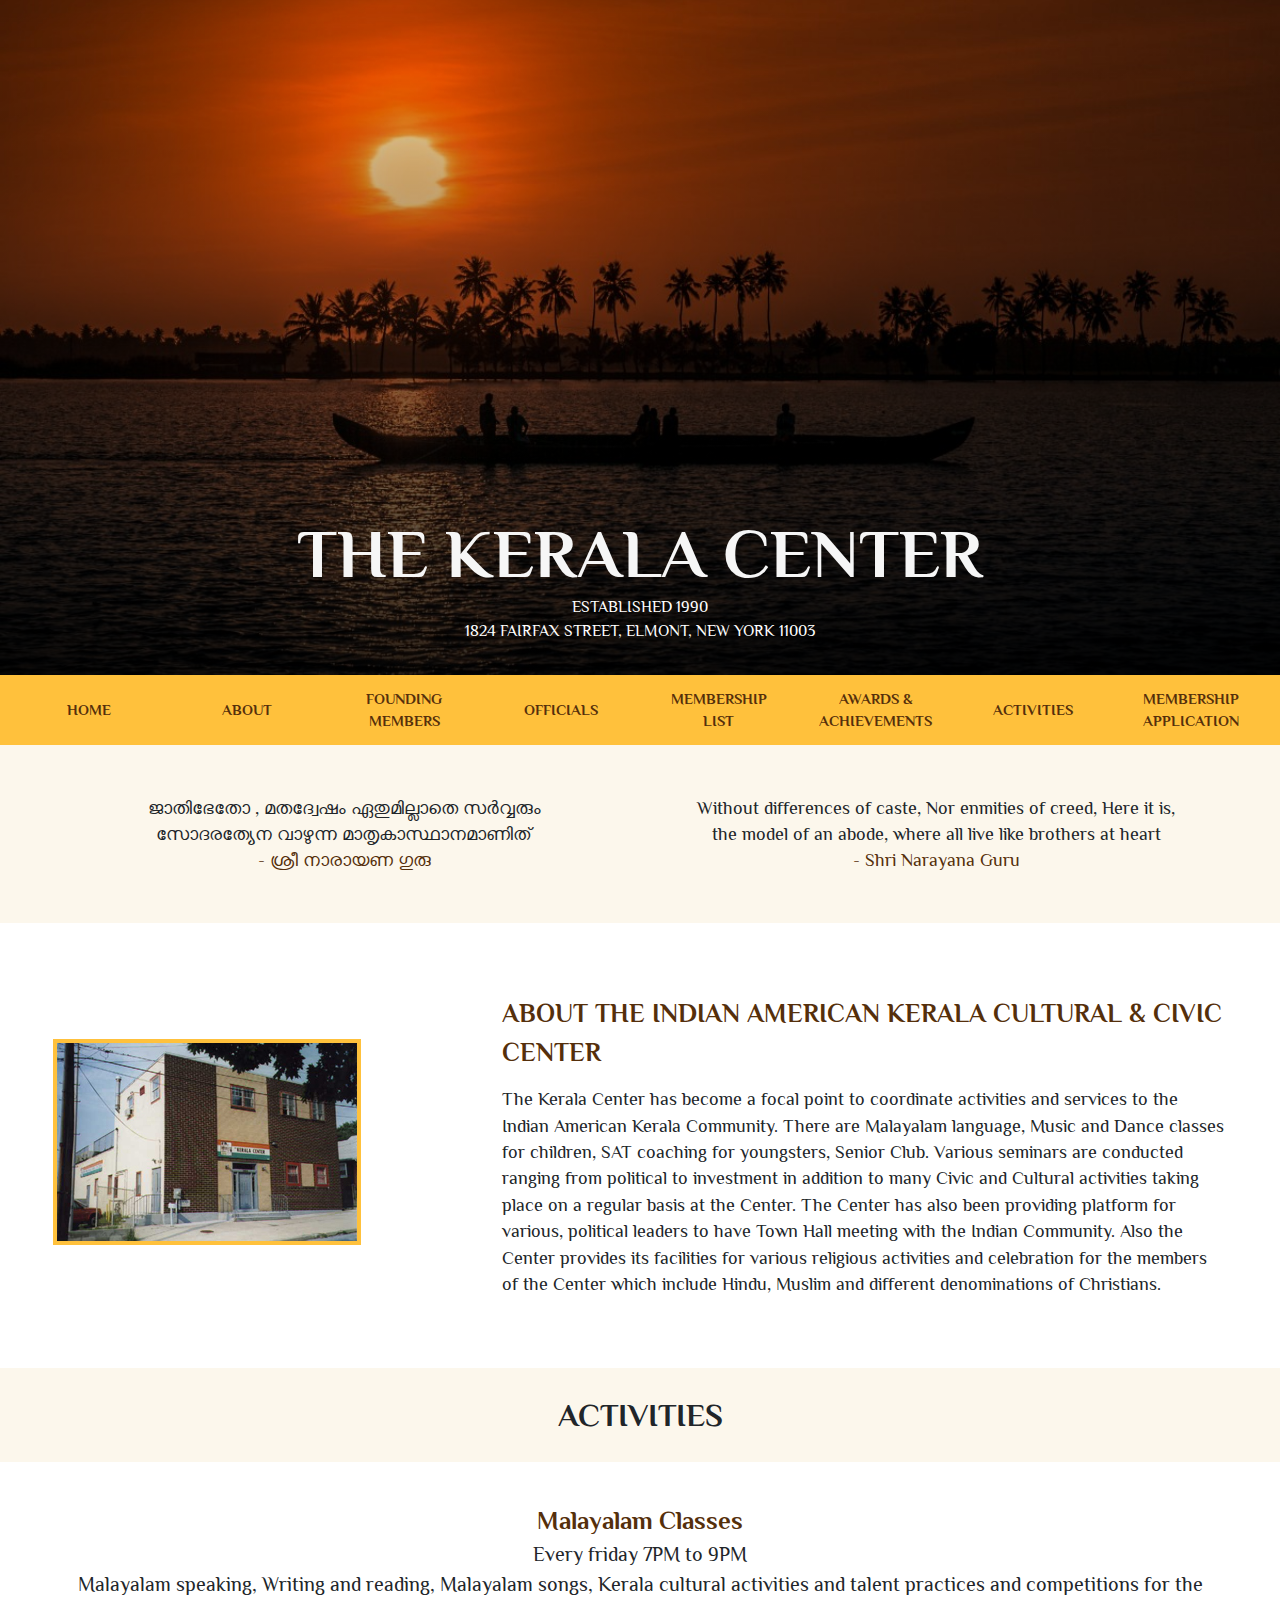
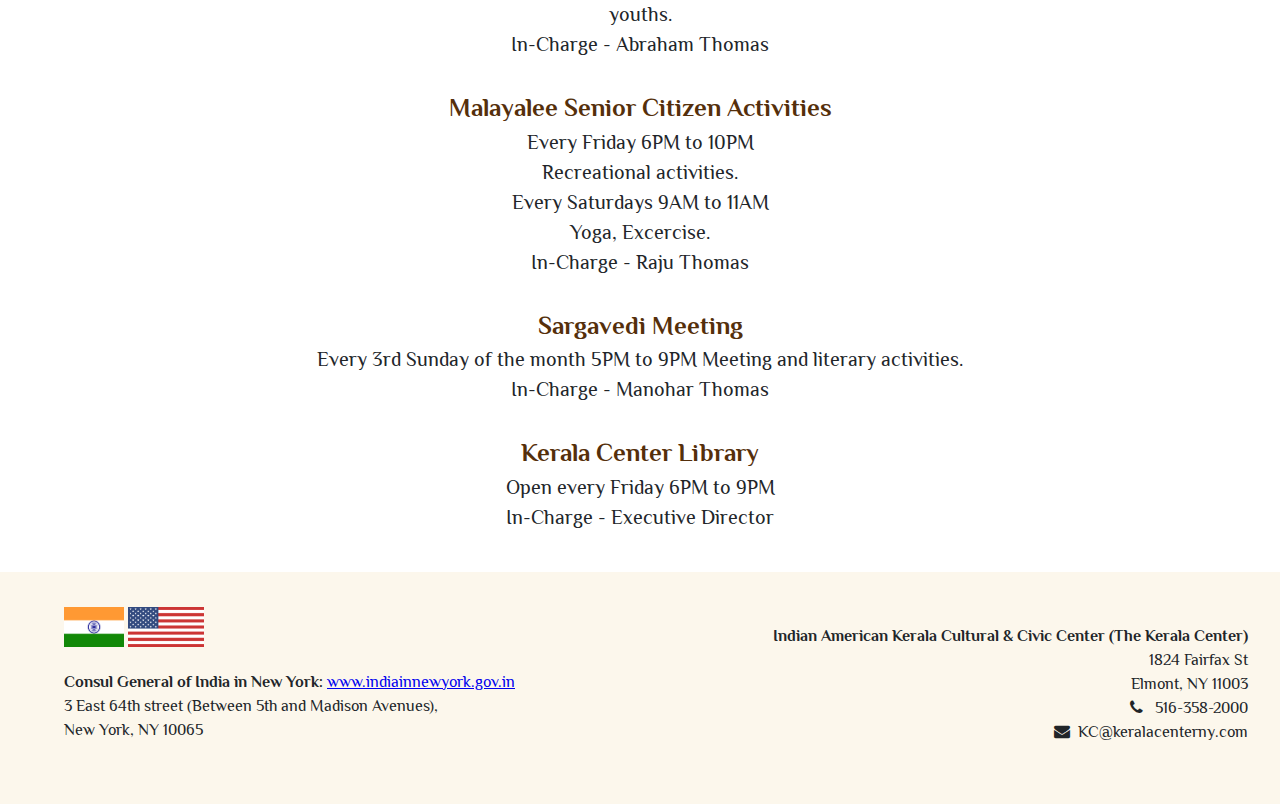
<file: index.html>
<!DOCTYPE html>
<html lang="en">
<html lang="ml">

<head>
    <meta charset="UTF-8">
    <meta name="viewport" content="width=device-width, initial-scale=1">
    <meta name="description"
        content="The Kerala Center has become a focal point to coordinate activities and services to the Indian American Kerala Community." />
    <meta property="og:type" content="website" />
    <meta property="og:title" content="Kerala Center New York" />
    <meta property="og:description"
        content="The Kerala Center has become a focal point to coordinate activities and services to the Indian American Kerala Community." />
    <meta property="og:image" content="img/hero.jpeg" />
    <title>Kerala Center</title>
    <link rel="stylesheet" href="https://cdnjs.cloudflare.com/ajax/libs/font-awesome/4.7.0/css/font-awesome.min.css">
    <link href="https://fonts.googleapis.com/css?family=Mansalva|Philosopher:400,400i,700,700i&display=swap"
        rel="stylesheet">
    <link href="css/styles.css" rel="stylesheet">
</head>

<body>
    <div class="topnav-m">
        <a href="javascript:void(0);" class="icon" onclick="myFunction()">
            <i class="fa fa-bars"></i>
        </a>
    </div>
    <div class="hero">
        <h1>THE KERALA CENTER</h1>
        <p>ESTABLISHED 1990</br>1824 FAIRFAX STREET, ELMONT, NEW YORK 11003 </p>
    </div>

    <div class="topnav" id="myTopnav">
        <a class="menu-items" href="index.html">
            HOME
        </a>
        <a class="menu-items" href="about.html#about">
            ABOUT
        </a>
        <a class="menu-items" href="founding-members.html#founders">
            FOUNDING MEMBERS
        </a>
        <a class="menu-items" href="officials.html#officials">
            OFFICIALS
        </a>
        <a class="menu-items" href="membership.html#members">
            MEMBERSHIP LIST
        </a>
        <a class="menu-items" href="awards.html">
            AWARDS & ACHIEVEMENTS
        </a>
        <a class="menu-items" href="index.html#activities">
            ACTIVITIES
        </a>
        <a class="menu-items" target="_blank" href="downloads/membership-application.pdf">
            MEMBERSHIP APPLICATION
        </a>
    </div>



    <div class="quote">
        <p>ജാതിഭേതോ , മതദ്വേഷം ഏതുമില്ലാതെ സർവ്വരും സോദരത്യേന വാഴുന്ന മാതൃകാസ്ഥാനമാണിത് <br><span class="guru">- ശ്രീ
                നാരായണ ഗുരു</span></p>

        <p>Without differences of caste, Nor enmities of creed, Here it is, the model of an abode, where all live like
            brothers at heart<br><span class="guru">- Shri Narayana Guru</span></p>
    </div>
    <div class="about">
        <div class="c-image">
            <img id="center" src="img/center.jpg">
        </div>
        <div class="about-text home">
            <h2>ABOUT THE INDIAN AMERICAN KERALA CULTURAL & CIVIC CENTER</h2>
            <p>The Kerala Center has become a focal point to coordinate activities and services to the Indian American
                Kerala Community. There are Malayalam language, Music and Dance classes for children,
                SAT coaching for youngsters, Senior Club. Various seminars are conducted ranging from political to
                investment in addition to many Civic and Cultural activities taking place on a regular basis
                at the Center. The Center has also been providing platform for various, political leaders to have Town
                Hall meeting with the Indian Community. Also the Center provides its facilities for various
                religious activities and celebration for the members of the Center which include Hindu, Muslim and
                different denominations of Christians.</p>
        </div>
    </div>
    <a id="activities"></a>
    <div class="separator">
        <h1>ACTIVITIES</h1>
    </div>

    <div class="activites">
        <p class="activity-title"><b>Malayalam Classes</b></p>
        Every friday 7PM to 9PM<br>
        Malayalam speaking, Writing and reading, Malayalam songs, Kerala cultural activities and talent practices and
        competitions for the youths. <br>
        In-Charge - Abraham Thomas<br><br>


        <p class="activity-title"><b>Malayalee Senior Citizen Activities</b></p>
        Every Friday 6PM to 10PM<br>
        Recreational activities. <br>
        Every Saturdays 9AM to 11AM<br>
        Yoga, Excercise.<br>
        In-Charge - Raju Thomas<br><br>


        <p class="activity-title"><b>Sargavedi Meeting</b></p>
        Every 3rd Sunday of the month 5PM to 9PM
        Meeting and literary activities.<br>
        In-Charge - Manohar Thomas<br><br>


        <p class="activity-title"> <b>Kerala Center Library</b></p>
        Open every Friday 6PM to 9PM <br>
        In-Charge - Executive Director


    </div>

    <!-- <div class="separator">
        <h1>FOUNDING MEMBERS</h1>
    </div>
    <div class="f-desktop">
        <table>
            <tr>
                <td class="f-pres">
                    <h3>FOUNDER PRESIDENT</h3>
                </td>
                <td colspan="5" class="f-pat">
                    <h3>FOUNDER PATRONS</h3>
                </td>


            <tr>
                <td class="f-pres">
                    <div class="f-item">
                        <div class="f-image">
                            <img src="img/founders/Stephen.png">
                        </div>
                        <div class="f-name">
                            <h4>Mr. E. M. Stephen</h4>
                        </div>
                    </div>
                </td>
                <td class="f-pat">
                    <div class="f-item">
                        <div class="f-image">
                            <img src="img/founders/KurianChako.jpg">
                        </div>
                        <div class="f-name">
                            <h4>Kurian Chako</h4>
                        </div>
                    </div>
                </td>
                <td class="f-pat">
                    <div class="f-item">
                        <div class="f-image">
                            <img src="img/founders/Majeed.png">
                        </div>
                        <div class="f-name">
                            <h4>Dr. M Majeed</h4>
                        </div>
                    </div>
                </td>
                <td class="f-pat">
                    <div class="f-item">
                        <div class="f-image">
                            <img src="img/founders/TPMenon.jpg">
                        </div>
                        <div class="f-name">
                            <h4>T.P.Menon</h4>
                        </div>
                    </div>
                </td>
                <td class="f-pat">
                    <div class="f-item">
                        <div class="f-image">
                            <img src="img/founders/SreedharMenon.jpg">
                        </div>
                        <div class="f-name">
                            <h4>Mr Sreedhar Menon</h4>
                        </div>
                    </div>
                </td>
                <td class="f-pat">
                    <div class="f-item">
                        <div class="f-image">
                            <img src="img/founders/Varghese.png">
                        </div>
                        <div class="f-name">
                            <h4>Mr. Dilip Varghese</h4>
                        </div>
                    </div>
                </td>
        </table>
    </div>
    <div class="f-mobile">
        <table>
            <tr>
                <td class="f-pres">
                    <h3>FOUNDER PRESIDENT</h3>
                </td>
            </tr>
            <tr>
                <td class="f-pres">
                    <div class="f-item">
                        <div class="f-image">
                            <img src="img/founders/Stephen.png">
                        </div>
                        <div class="f-name">
                            <h4>Mr. E. M. Stephen</h4>
                        </div>
                    </div>
                </td>
            </tr>
            <tr>
                <td class="f-pat">
                    <h3>FOUNDER PATRONS</h3>
                </td>
            </tr>

            <tr>
                <td class="f-pat">
                    <div class="f-item">
                        <div class="f-image">
                            <img src="img/founders/KurianChako.jpg">
                        </div>
                        <div class="f-name">
                            <h4>Kurian Chako</h4>
                        </div>
                    </div>
                </td>
            </tr>
            <tr>
                <td class="f-pat">
                    <div class="f-item">
                        <div class="f-image">
                            <img src="img/founders/Majeed.png">
                        </div>
                        <div class="f-name">
                            <h4>Dr. M Majeed</h4>
                        </div>
                    </div>
                </td>
            </tr>
            <tr>
                <td class="f-pat">
                    <div class="f-item">
                        <div class="f-image">
                            <img src="img/founders/TPMenon.jpg">
                        </div>
                        <div class="f-name">
                            <h4>T.P.Menon</h4>
                        </div>
                    </div>
                </td>
            </tr>
            <tr>
                <td class="f-pat">
                    <div class="f-item">
                        <div class="f-image">
                            <img src="img/founders/SreedharMenon.jpg">
                        </div>
                        <div class="f-name">
                            <h4>Mr Sreedhar Menon</h4>
                        </div>
                    </div>
                </td>
            </tr>

            <tr>
                <td class="f-pat">
                    <div class="f-item">
                        <div class="f-image">
                            <img src="img/founders/Varghese.png">
                        </div>
                        <div class="f-name">
                            <h4>Mr. Dilip Varghese</h4>
                        </div>
                    </div>
                </td>
            </tr>

        </table>
    </div> -->
</body>
<footer>
    <div class="flags">
        <div class="flag-imgs">
        <img src="img/flag-in.png">
        <img src="img/flag-us.png">
    </div>
        <p><b>Consul General of India in New York:</b> <a
                href="https://www.indiainnewyork.gov.in">www.indiainnewyork.gov.in</a><br>
                3 East 64th street (Between 5th and Madison Avenues),<br>
New York,
NY 10065</p>
    </div>
    <div class="address">
        <p><b>Indian American Kerala Cultural & Civic Center (The Kerala Center)</b><br>
            1824 Fairfax St<br>
            Elmont, NY 11003<br>
            <i class="fa fa-phone" aria-hidden="true"></i> &nbsp 516-358-2000<br>
            <i class="fa fa-envelope" aria-hidden="true"></i>&nbsp KC@keralacenterny.com
        </p>
    </div>

</footer>

</html>

<script>/* Toggle between adding and removing the "responsive" class to topnav when the user clicks on the icon */
    function myFunction() {
        var x = document.getElementById("myTopnav");
        if (x.className === "topnav") {
            x.className += " responsive";
        } else {
            x.className = "topnav";
        }
    }
</script>
</file>
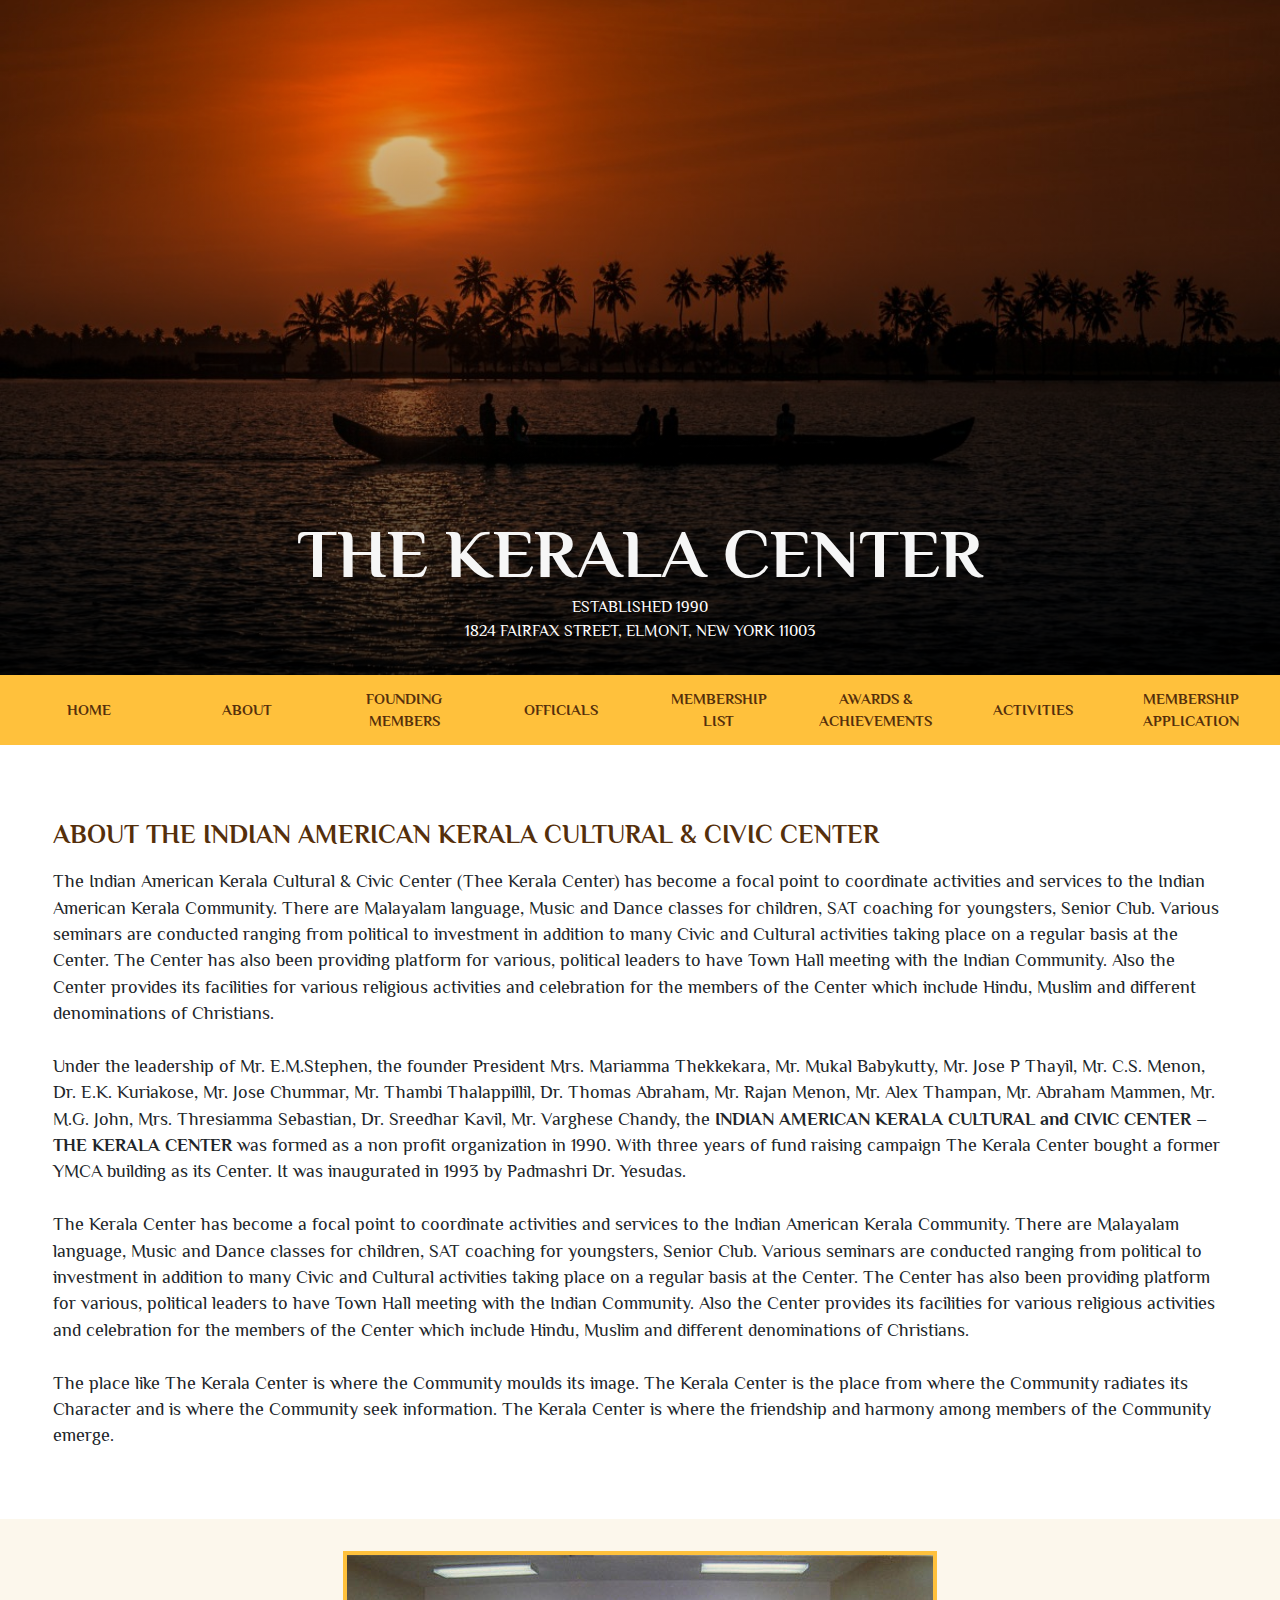
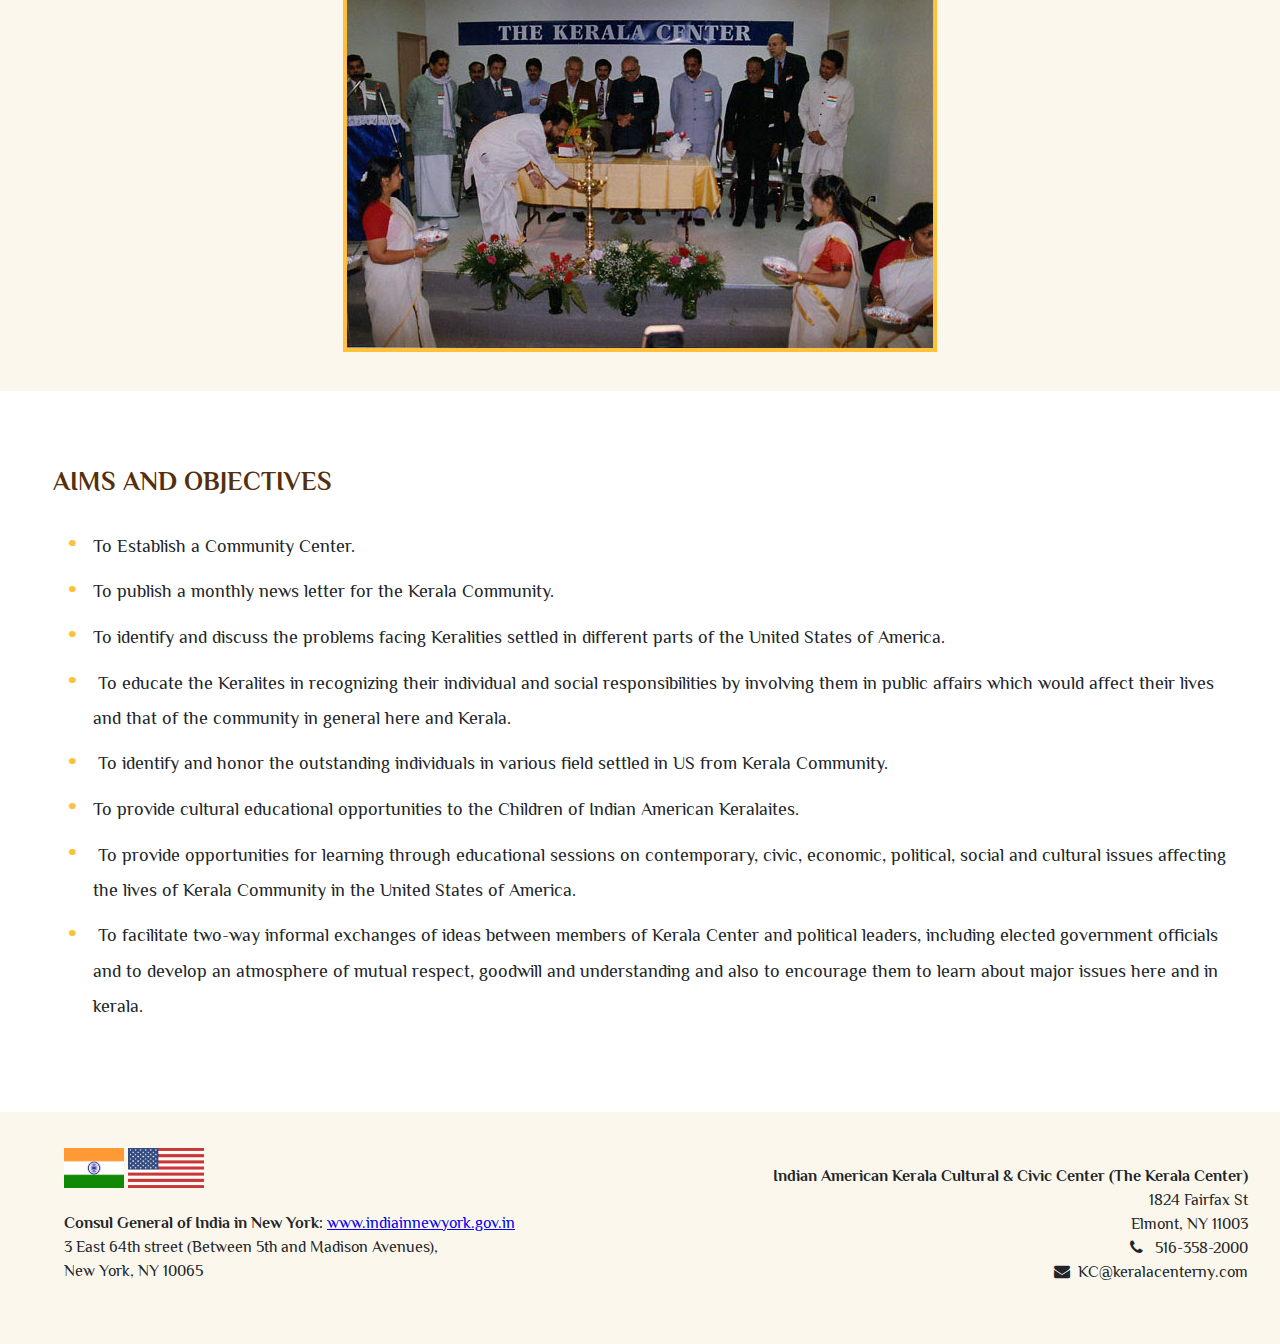
<file: about.html>
<!DOCTYPE html>
<html lang="en">
<html lang="ml">

<head>
    <meta charset="UTF-8">
    <meta name="viewport" content="width=device-width, initial-scale=1">
    <meta name="description"
        content="The Kerala Center has become a focal point to coordinate activities and services to the Indian American Kerala Community." />
    <meta property="og:type" content="website" />
    <meta property="og:title" content="Kerala Center New York" />
    <meta property="og:description"
        content="The Kerala Center has become a focal point to coordinate activities and services to the Indian American Kerala Community." />
    <meta property="og:image" content="img/hero.jpeg" />
    <title>Kerala Center</title>
    <link rel="stylesheet" href="https://cdnjs.cloudflare.com/ajax/libs/font-awesome/4.7.0/css/font-awesome.min.css">
    <link href="https://fonts.googleapis.com/css?family=Mansalva|Philosopher:400,400i,700,700i&display=swap"
        rel="stylesheet">
    <link href="css/styles.css" rel="stylesheet">
</head>

<body>
    <div class="topnav-m">
        <a href="javascript:void(0);" class="icon" onclick="myFunction()">
            <i class="fa fa-bars"></i>
        </a>
    </div>
    <div class="hero">
        <h1>THE KERALA CENTER</h1>
        <p>ESTABLISHED 1990</br>1824 FAIRFAX STREET, ELMONT, NEW YORK 11003 </p>
    </div>
    <div class="topnav" id="myTopnav">
        <a class="menu-items" href="index.html">
            HOME
        </a>
        <a class="menu-items" href="about.html#about">
            ABOUT
        </a>
        <a class="menu-items" href="founding-members.html#founders">
            FOUNDING MEMBERS
        </a>
        <a class="menu-items" href="officials.html#officials">
            OFFICIALS
        </a>
        <a class="menu-items" href="membership.html#members">
            MEMBERSHIP LIST
        </a>
        <a class="menu-items" href="awards.html">
            AWARDS & ACHIEVEMENTS
        </a>
        <a class="menu-items" href="index.html#activities">
            ACTIVITIES
        </a>
        <a class="menu-items" target="_blank" href="downloads/membership-application.pdf">
            MEMBERSHIP APPLICATION
        </a>
    </div>
    <a id="about"></a>
    <div class="about">

        <div class="about-text">
            <h2>ABOUT THE INDIAN AMERICAN KERALA CULTURAL & CIVIC CENTER</h2>

            <p>The Indian American Kerala Cultural & Civic Center (Thee Kerala Center) has become a focal point to
                coordinate activities and services to the Indian American Kerala Community. There are Malayalam
                language, Music and Dance classes for children,
                SAT coaching for youngsters, Senior Club. Various seminars are conducted ranging from political to
                investment in addition to many Civic and Cultural activities taking place on a regular basis
                at the Center. The Center has also been providing platform for various, political leaders to have Town
                Hall meeting with the Indian Community. Also the Center provides its facilities for various
                religious activities and celebration for the members of the Center which include Hindu, Muslim and
                different denominations of Christians.</p>
            <br>
            <p>Under the leadership of Mr. E.M.Stephen, the founder President Mrs. Mariamma Thekkekara, Mr. Mukal
                Babykutty, Mr. Jose P Thayil, Mr. C.S. Menon, Dr. E.K. Kuriakose, Mr. Jose Chummar, Mr. Thambi
                Thalappillil, Dr. Thomas Abraham, Mr. Rajan Menon, Mr. Alex Thampan, Mr. Abraham Mammen, Mr. M.G. John,
                Mrs. Thresiamma Sebastian, Dr. Sreedhar Kavil, Mr. Varghese Chandy, the <b>INDIAN AMERICAN KERALA
                    CULTURAL
                    and CIVIC CENTER – THE KERALA CENTER</b> was formed as a non profit organization in 1990. With three
                years
                of fund raising campaign The Kerala Center bought a former YMCA building as its Center. It was
                inaugurated in 1993 by Padmashri Dr. Yesudas.</p>
            <br>
            <p>The Kerala Center has become a focal point to coordinate activities and services to the Indian
                American Kerala Community. There are Malayalam language, Music and Dance classes for children, SAT
                coaching for youngsters, Senior Club. Various seminars are conducted ranging from political to
                investment in addition to many Civic and Cultural activities taking place on a regular basis at the
                Center. The Center has also been providing platform for various, political leaders to have Town Hall
                meeting with the Indian Community. Also the Center provides its facilities for various religious
                activities and celebration for the members of the Center which include Hindu, Muslim and different
                denominations of Christians.</p>
            <br>
            <p>The place like The Kerala Center is where the Community moulds its image. The Kerala Center is
                the place from where the Community radiates its Character and is where the Community seek
                information. The Kerala Center is where the friendship and harmony among members of the
                Community emerge.</p>
        </div>
    </div>
    <div class="image-bg">
        <img id="center" src="img/Inauguration.jpg">
    </div>
    <div class="about">

        <div class="about-text">
            <h2>AIMS AND OBJECTIVES</h2>
            <ul>
                <li>To Establish a Community Center.</li>

                <li>To publish a monthly news letter for the Kerala Community.</li>

                <li>To identify and discuss the problems facing Keralities settled in different parts of the United
                    States of America.</li>

                <li> To educate the Keralites in recognizing their individual and social responsibilities by involving
                    them in public affairs which would affect their lives and that of the community in general here and
                    Kerala.</li>

                <li> To identify and honor the outstanding individuals in various field settled in US from Kerala
                    Community.</li>

                <li>To provide cultural educational opportunities to the Children of Indian American Keralaites.</li>

                <li> To provide opportunities for learning through educational sessions on contemporary, civic,
                    economic, political, social and cultural issues affecting the lives of Kerala Community in the
                    United States of America.</li>

                <li> To facilitate two-way informal exchanges of ideas between members of Kerala Center and political
                    leaders, including elected government officials and to develop an atmosphere of mutual respect,
                    goodwill and understanding and also to encourage them to learn about major issues here and in
                    kerala.</li>
            </ul>
        </div>

    </div>




</body>
<footer>
        <div class="flags">
            <div class="flag-imgs">
            <img src="img/flag-in.png">
            <img src="img/flag-us.png">
        </div>
            <p><b>Consul General of India in New York:</b> <a
                    href="https://www.indiainnewyork.gov.in">www.indiainnewyork.gov.in</a><br>
                    3 East 64th street (Between 5th and Madison Avenues),<br>
    New York,
    NY 10065</p>
        </div>
        <div class="address">
            <p><b>Indian American Kerala Cultural & Civic Center (The Kerala Center)</b><br>
                1824 Fairfax St<br>
                Elmont, NY 11003<br>
                <i class="fa fa-phone" aria-hidden="true"></i> &nbsp 516-358-2000<br>
                <i class="fa fa-envelope" aria-hidden="true"></i>&nbsp KC@keralacenterny.com
            </p>
        </div>
    
    </footer>
</html>
<script>/* Toggle between adding and removing the "responsive" class to topnav when the user clicks on the icon */
        function myFunction() {
            var x = document.getElementById("myTopnav");
            if (x.className === "topnav") {
                x.className += " responsive";
            } else {
                x.className = "topnav";
            }
        }
    </script>
</file>
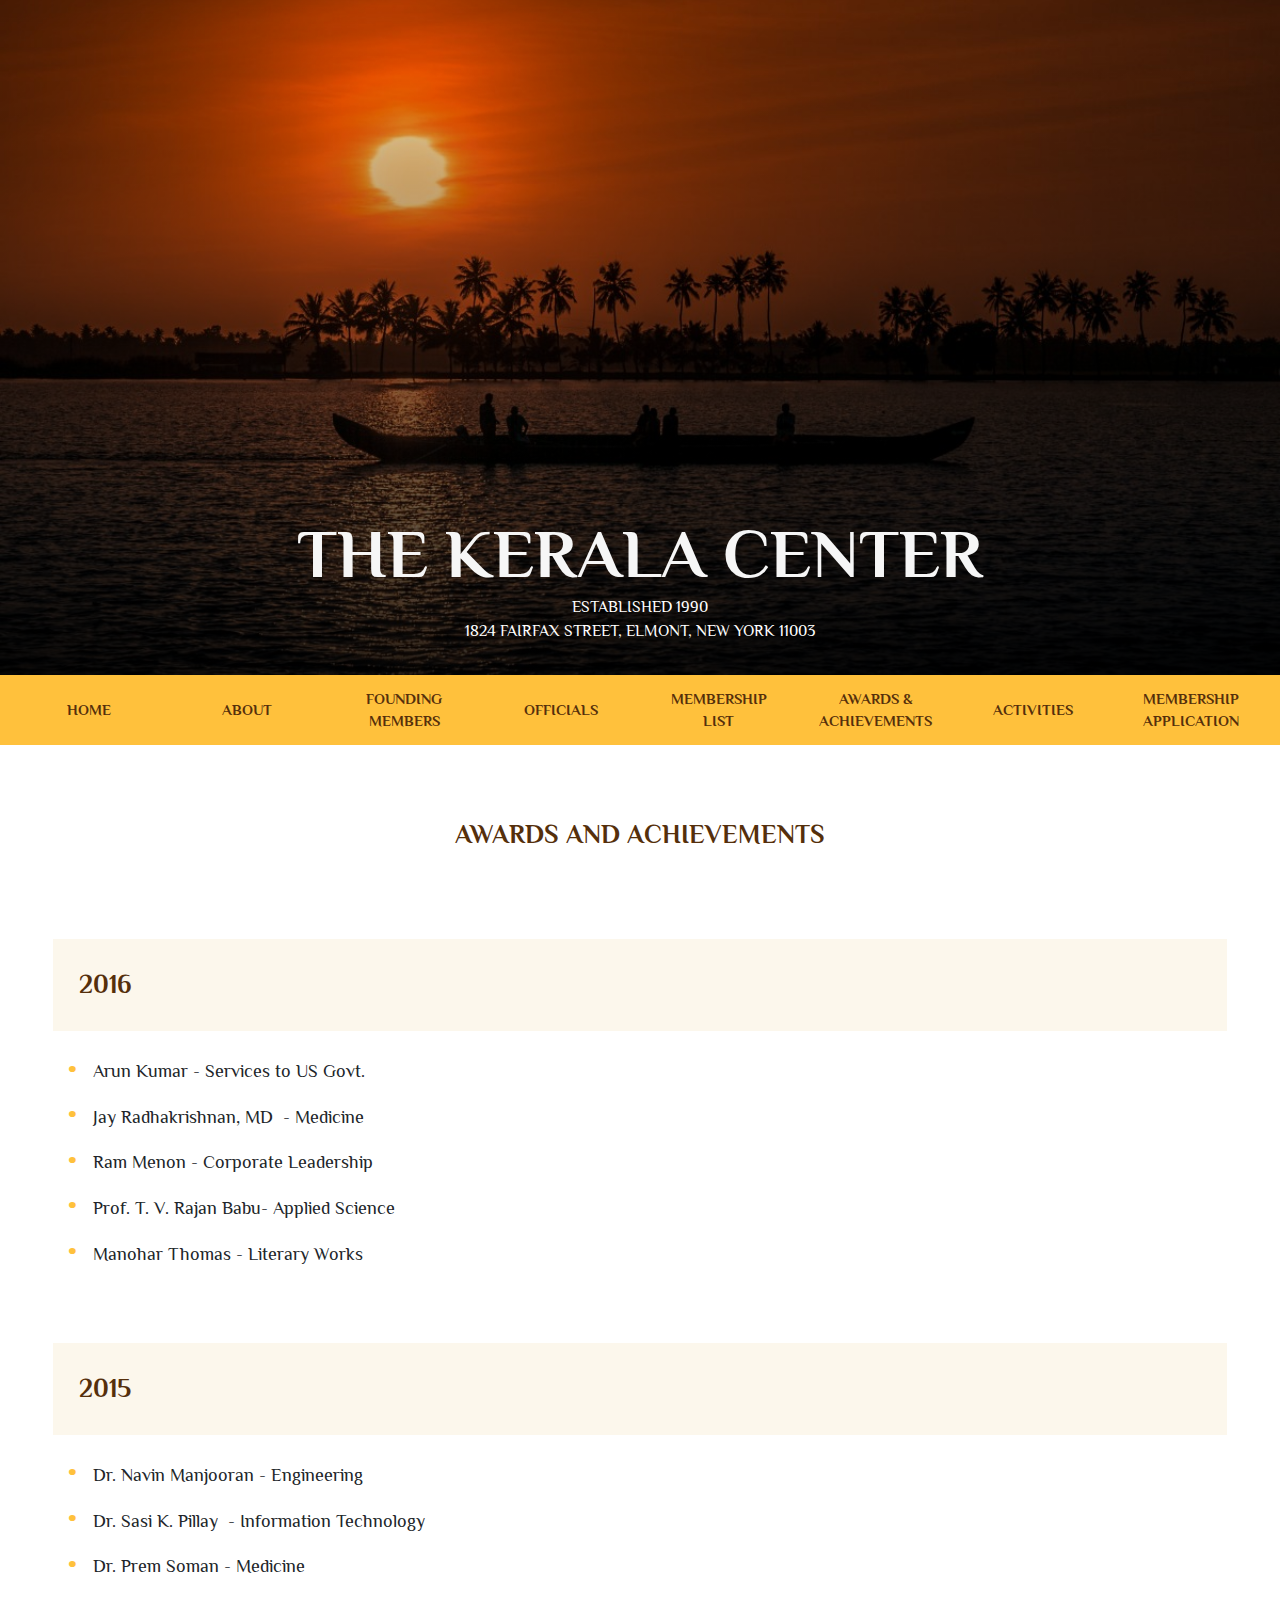
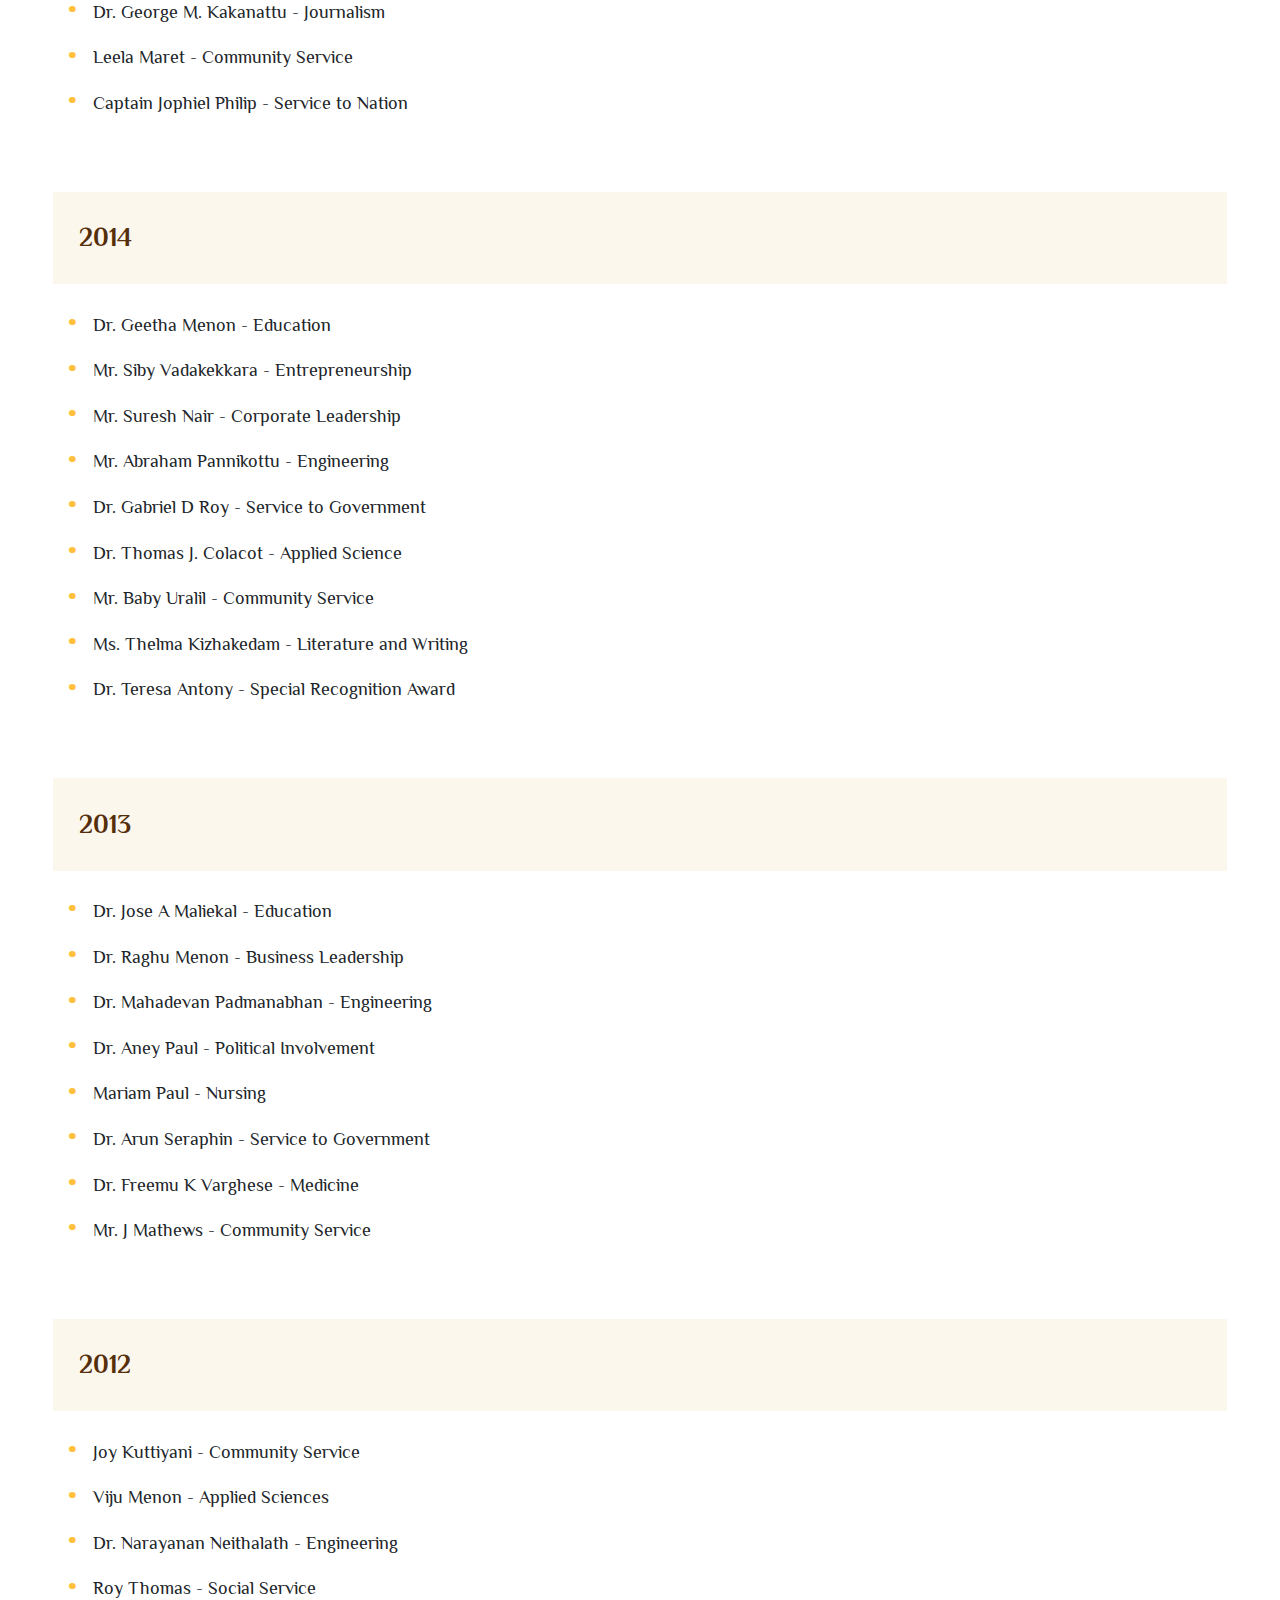
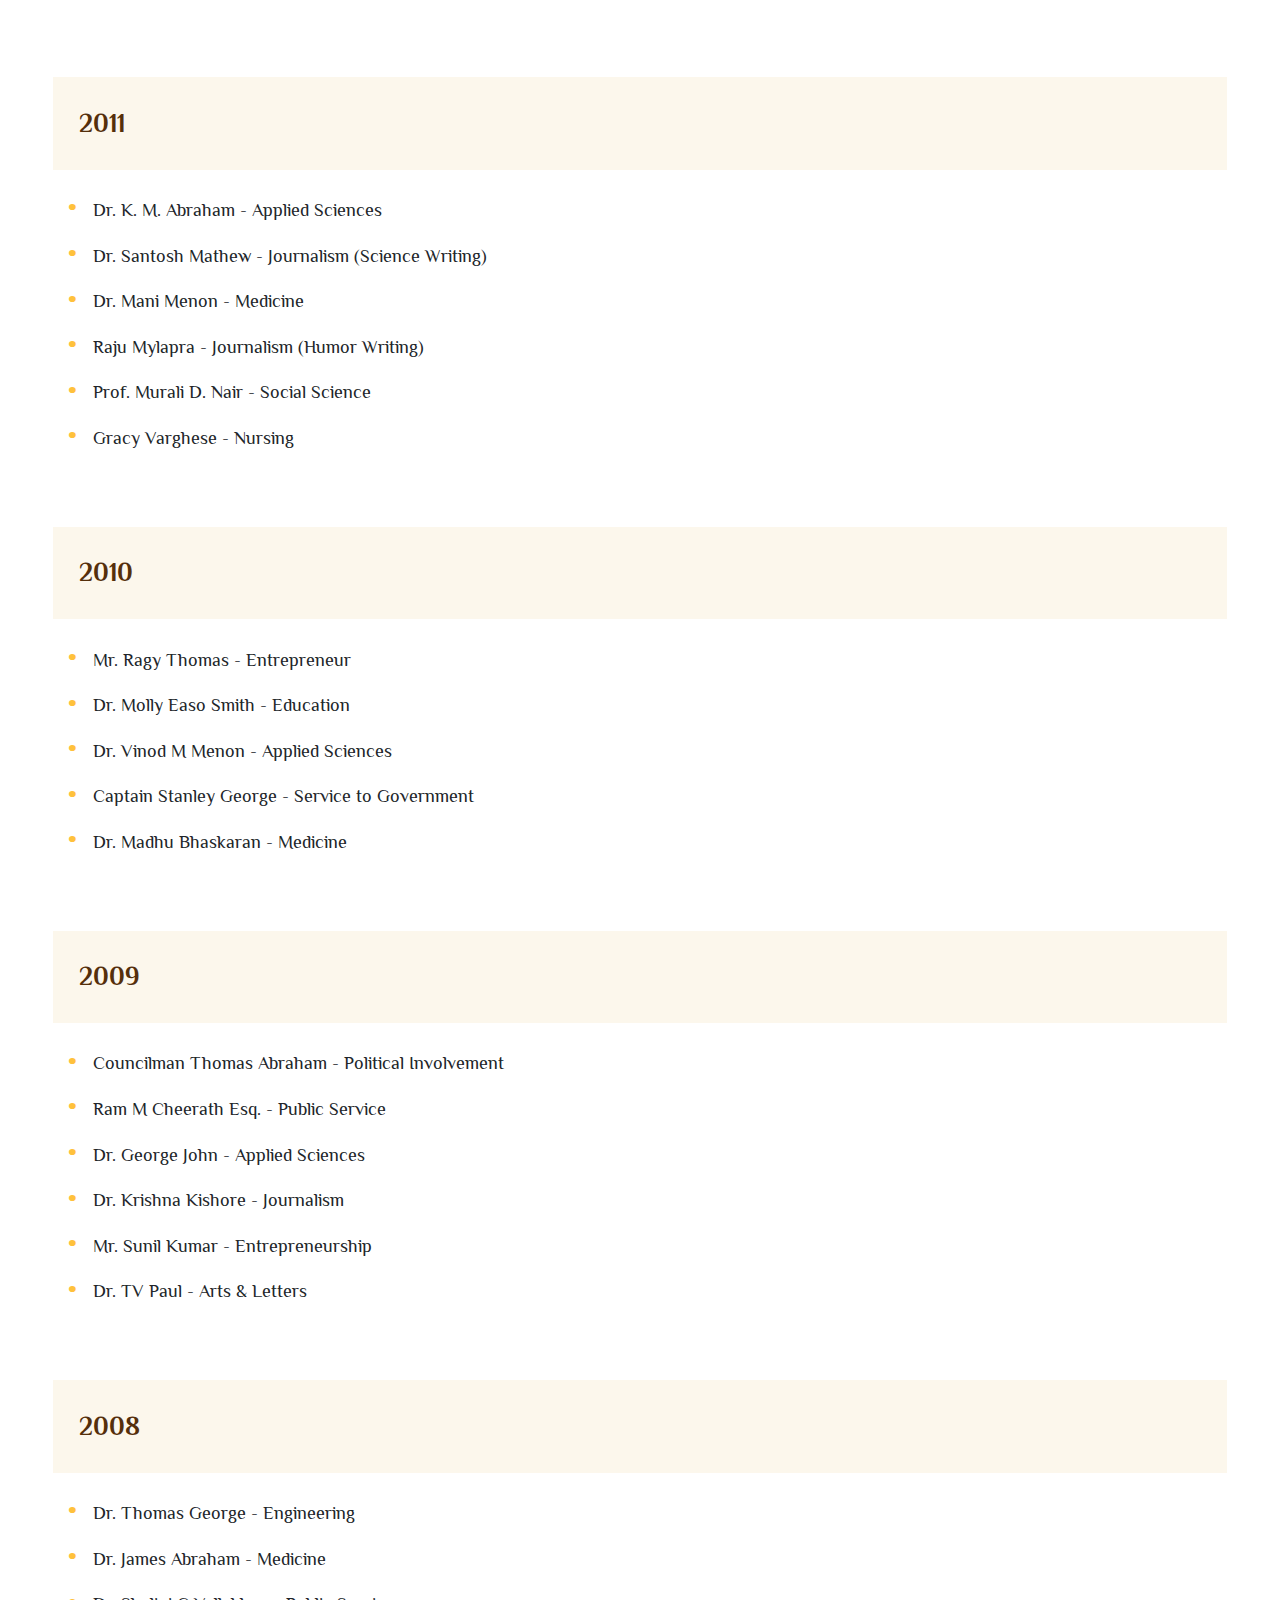
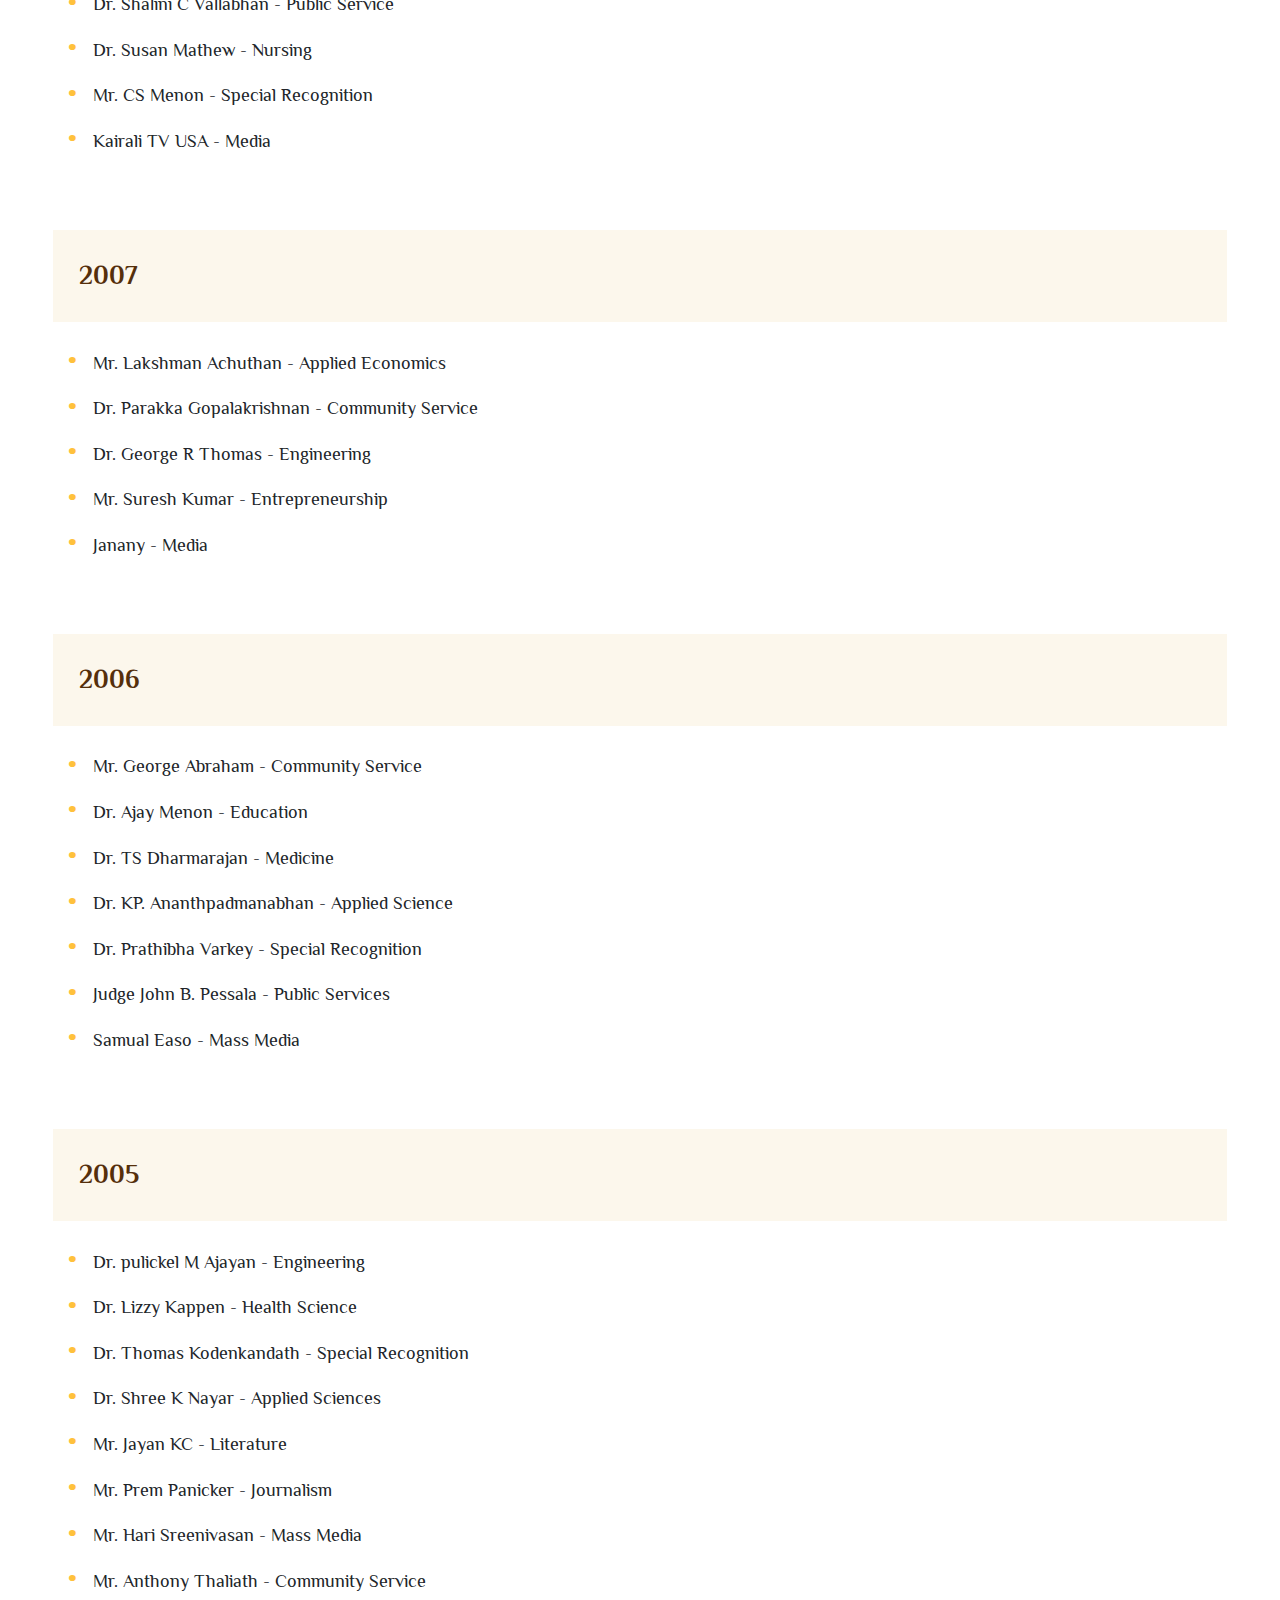
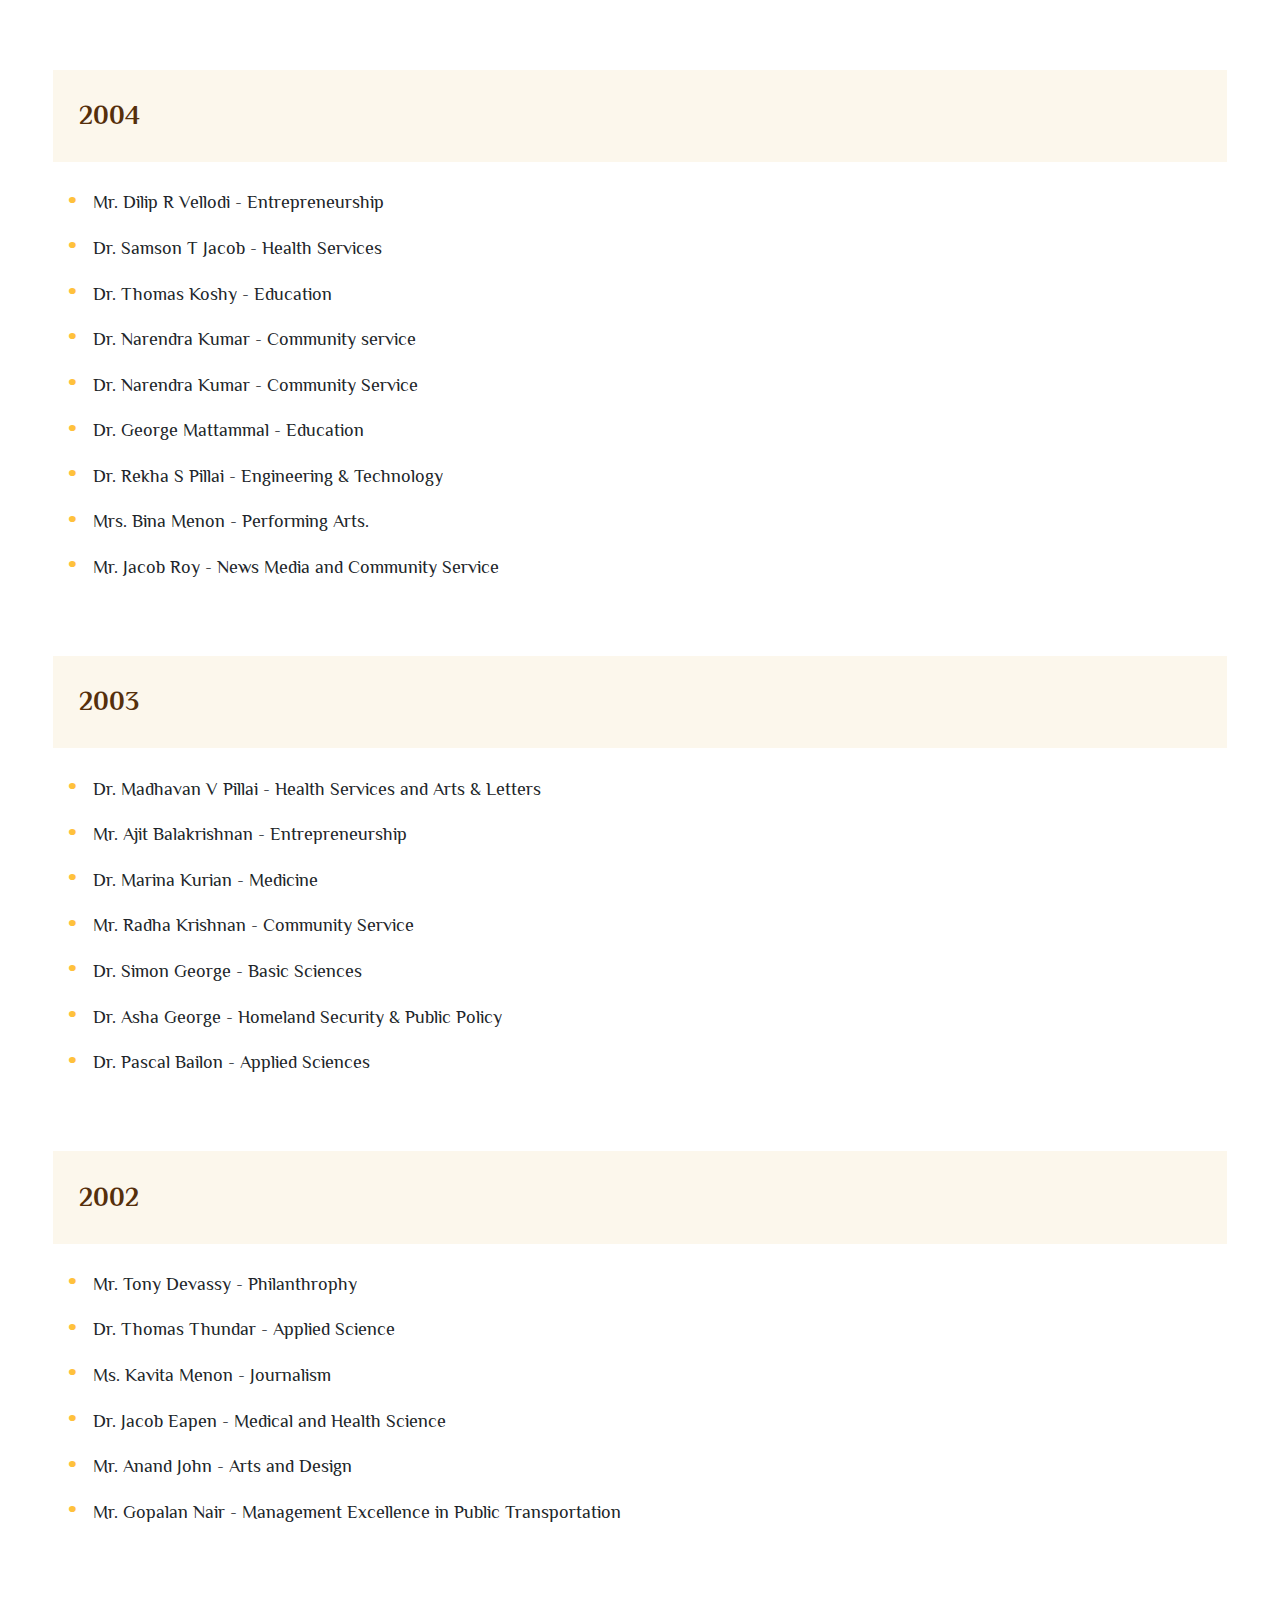
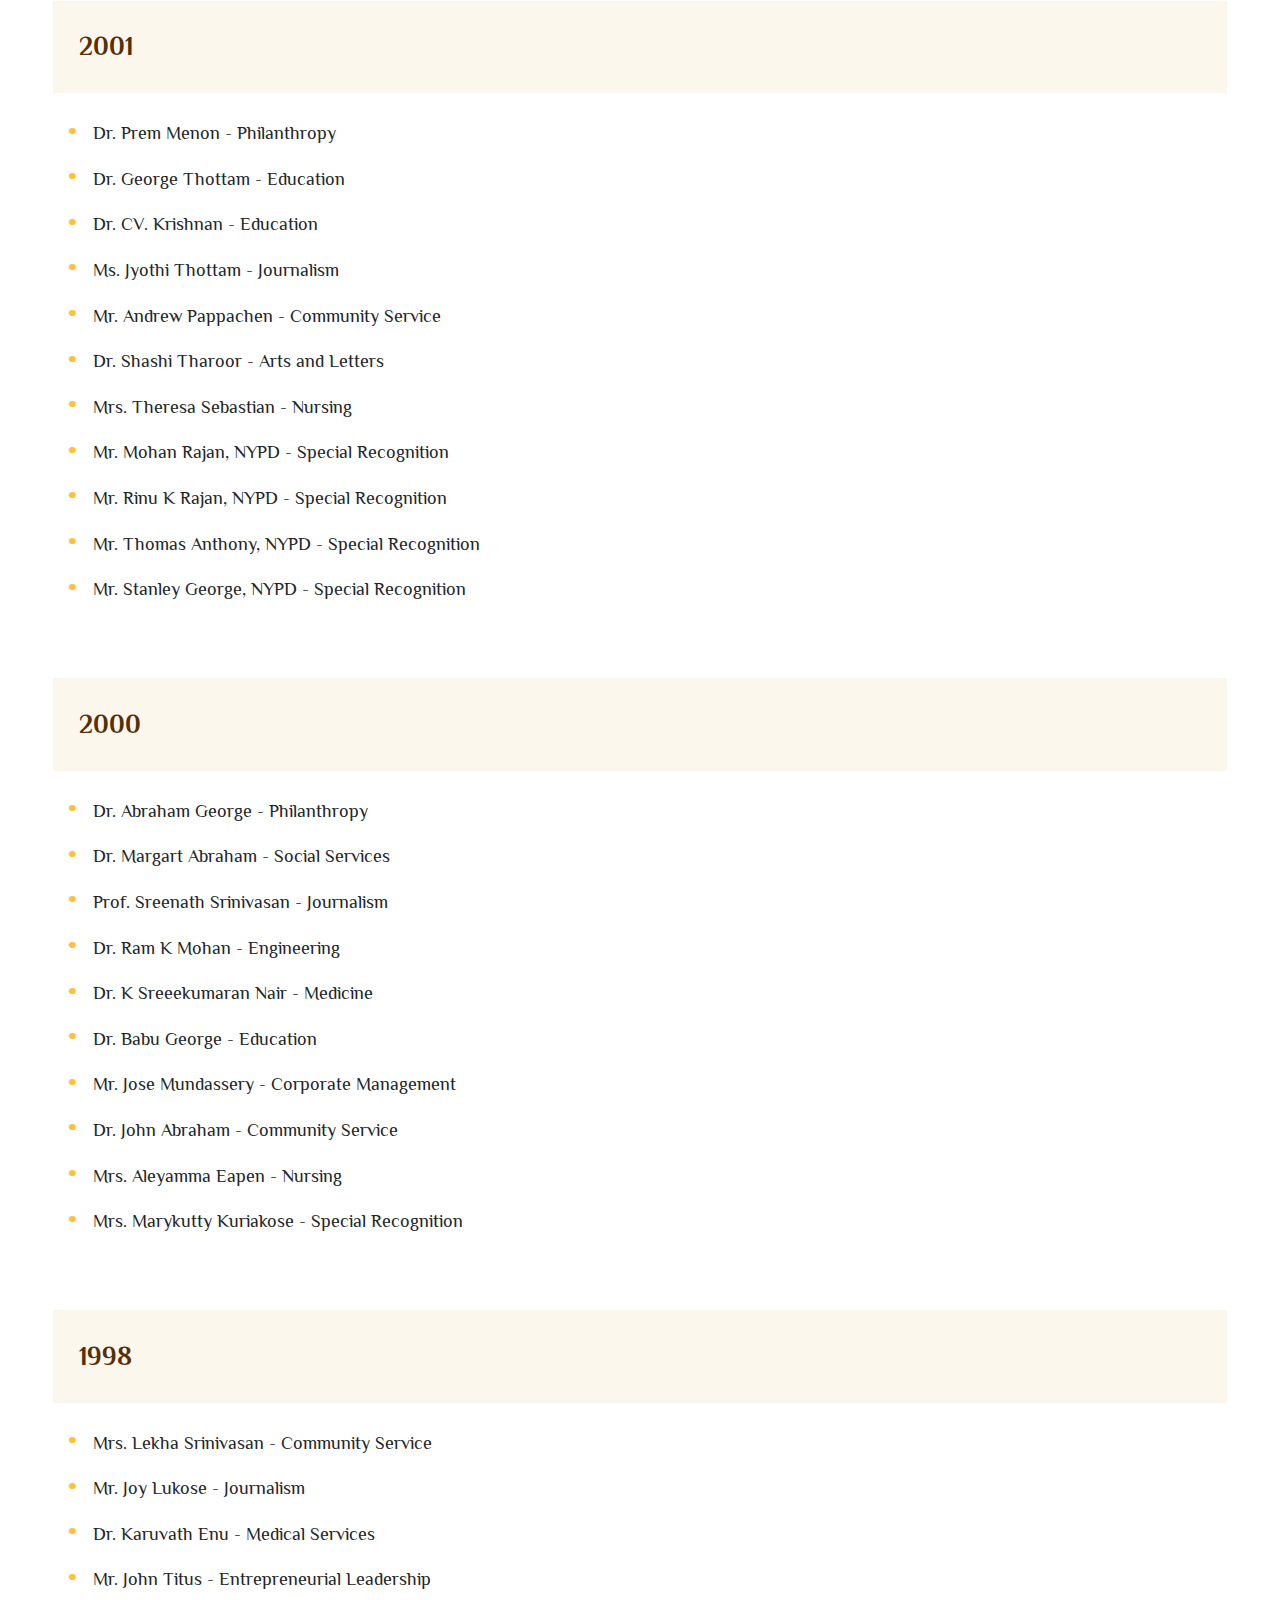
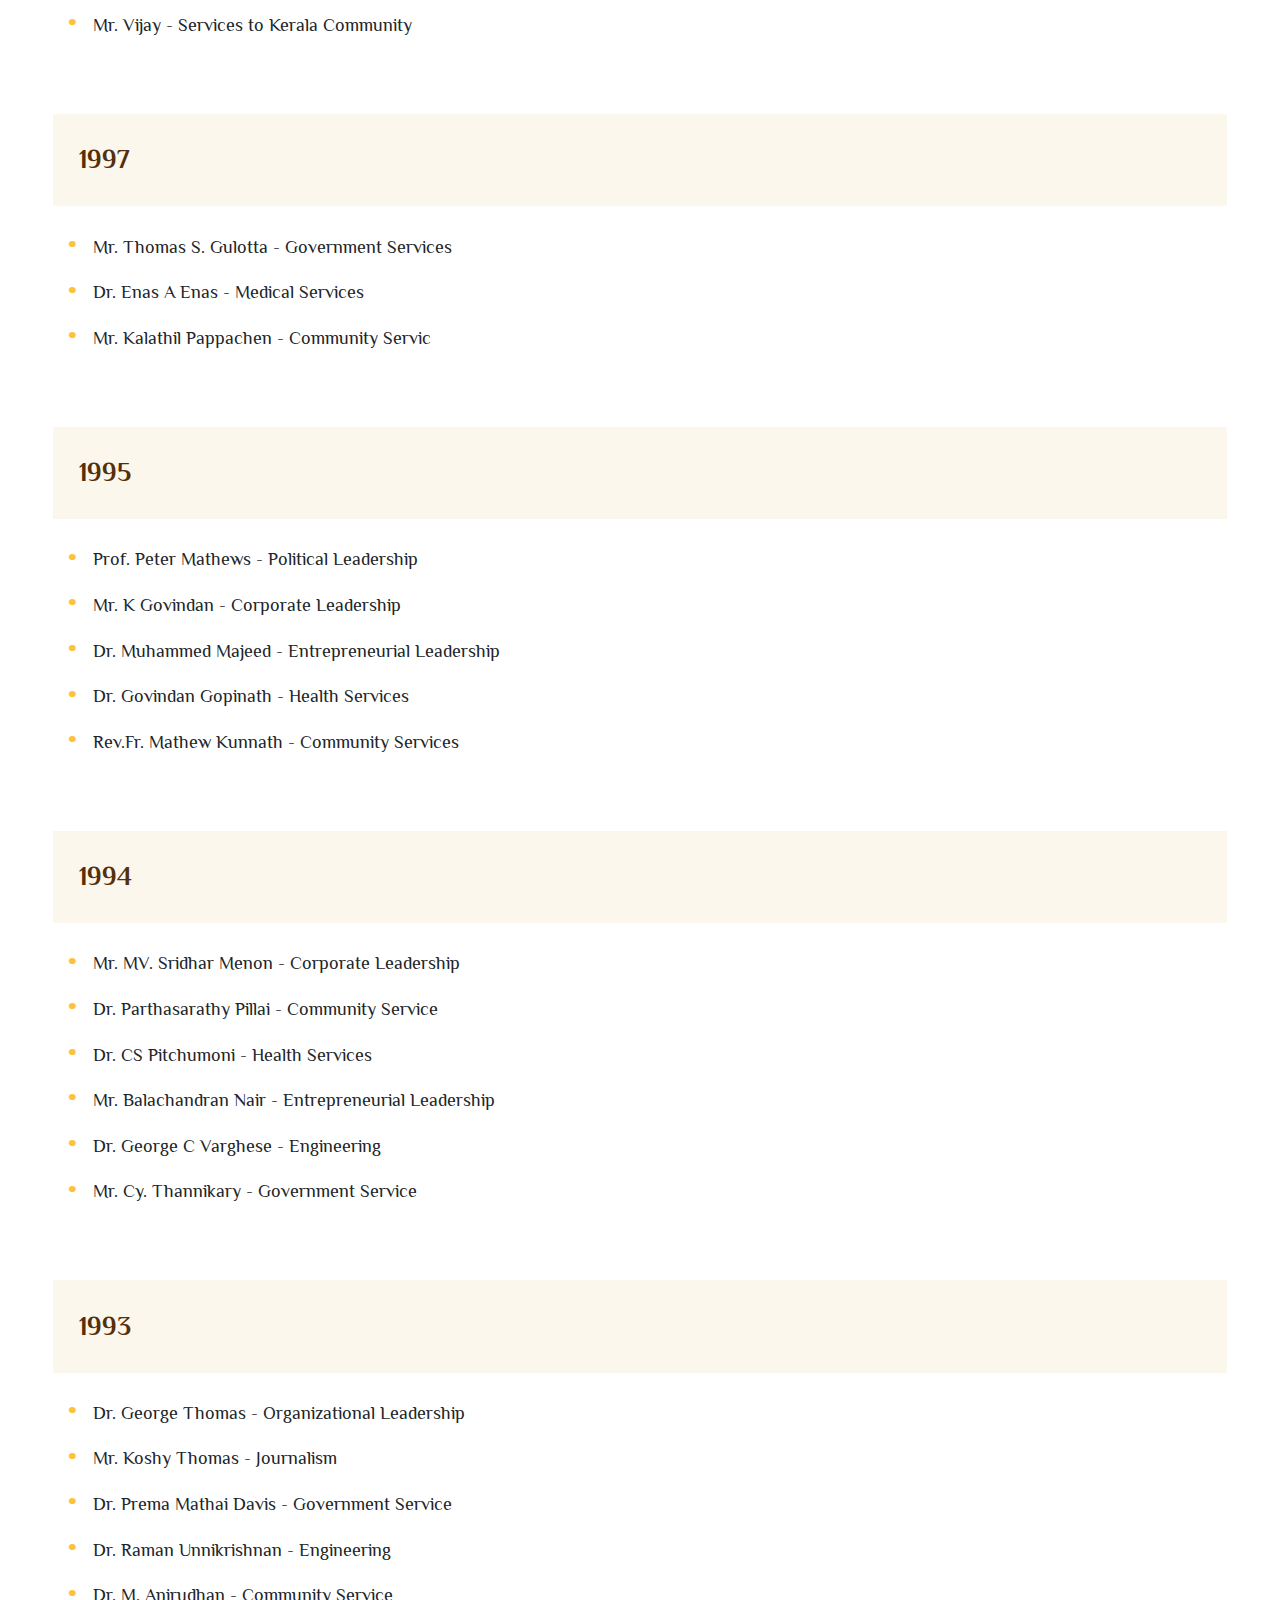
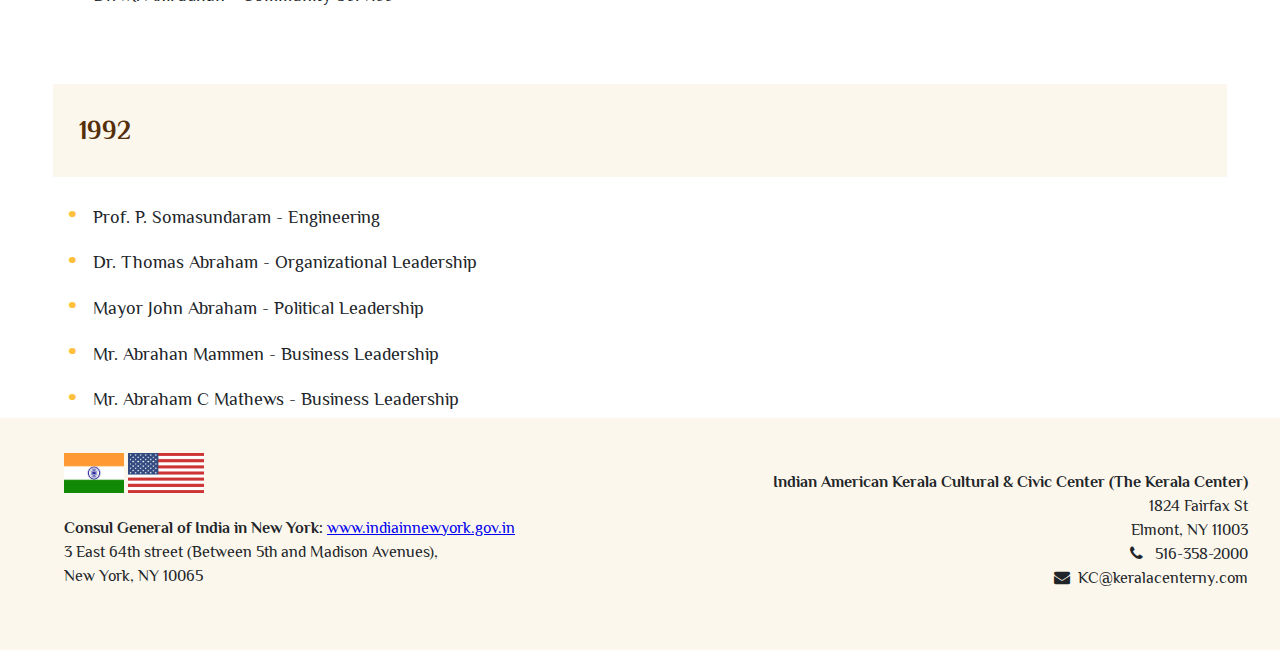
<file: awards.html>
<!DOCTYPE html>
<html lang="en">
<html lang="ml">

<head>
    <meta charset="UTF-8">
    <meta name="viewport" content="width=device-width, initial-scale=1">
    <meta name="description"
        content="The Kerala Center has become a focal point to coordinate activities and services to the Indian American Kerala Community." />
    <meta property="og:type" content="website" />
    <meta property="og:title" content="Kerala Center New York" />
    <meta property="og:description"
        content="The Kerala Center has become a focal point to coordinate activities and services to the Indian American Kerala Community." />
    <meta property="og:image" content="img/hero.jpeg" />
    <title>Kerala Center</title>
    <link rel="stylesheet" href="https://cdnjs.cloudflare.com/ajax/libs/font-awesome/4.7.0/css/font-awesome.min.css">
    <link href="https://fonts.googleapis.com/css?family=Mansalva|Philosopher:400,400i,700,700i&display=swap"
        rel="stylesheet">
    <link href="css/styles.css" rel="stylesheet">
</head>

<body>
    <div class="topnav-m">
        <a href="javascript:void(0);" class="icon" onclick="myFunction()">
            <i class="fa fa-bars"></i>
        </a>
    </div>
    <div class="hero">
        <h1>THE KERALA CENTER</h1>
        <p>ESTABLISHED 1990</br>1824 FAIRFAX STREET, ELMONT, NEW YORK 11003 </p>
    </div>
    <div class="topnav" id="myTopnav">
        <a class="menu-items" href="index.html">
            HOME
        </a>
        <a class="menu-items" href="about.html#about">
            ABOUT
        </a>
        <a class="menu-items" href="founding-members.html#founders">
            FOUNDING MEMBERS
        </a>
        <a class="menu-items" href="officials.html#officials">
            OFFICIALS
        </a>
        <a class="menu-items" href="membership.html#members">
            MEMBERSHIP LIST
        </a>
        <a class="menu-items" href="awards.html">
            AWARDS & ACHIEVEMENTS
        </a>
        <a class="menu-items" href="index.html#activities">
            ACTIVITIES
        </a>
        <a class="menu-items" target="_blank" href="downloads/membership-application.pdf">
            MEMBERSHIP APPLICATION
        </a>
    </div>
    <a id="members"></a>
    <div style="text-align:center;padding-bottom:0" class="about">

        <div class="about-text">
            <h2>AWARDS AND ACHIEVEMENTS</h2>
            <p></p>
        </div>
    </div>

    <div class="about benefactors">
        <div class="about-text">
            <h2>2016</h2>
            <div class="members-list">
                <ul>
                    <li>Arun Kumar - Services to US Govt.&nbsp;</li>
                    <li>Jay Radhakrishnan, MD&nbsp; - Medicine</li>
                    <li>Ram Menon - Corporate Leadership</li>
                    <li>Prof. T. V. Rajan Babu- Applied Science</li>
                    <li>Manohar Thomas - Literary Works</li>
                </ul>
            </div>
        </div>
    </div>
    <div class="about benefactors">
        <div class="about-text">
            <h2>2015</h2>
            <div class="members-list">
                <ul>
                    <li>Dr. Navin Manjooran - Engineering</li>
                    <li>Dr. Sasi K. Pillay &nbsp;- Information Technology</li>
                    <li>Dr. Prem Soman - Medicine</li>
                    <li>Dr. George M. Kakanattu - Journalism</li>
                    <li>Leela Maret - Community Service</li>
                    <li>Captain Jophiel Philip - Service to Nation</li>
                </ul>
            </div>
        </div>
    </div>
    <div class="about benefactors">
        <div class="about-text">
            <h2>2014</h2>
            <div class="members-list">
                <ul>
                    <li>Dr. Geetha Menon - Education</li>
                    <li>Mr. Siby Vadakekkara - Entrepreneurship</li>
                    <li>Mr. Suresh Nair - Corporate Leadership</li>
                    <li>Mr. Abraham Pannikottu - Engineering</li>
                    <li>Dr. Gabriel D Roy - Service to Government</li>
                    <li>Dr. Thomas J. Colacot - Applied Science</li>
                    <li>Mr. Baby Uralil - Community Service</li>
                    <li>Ms. Thelma Kizhakedam - Literature and Writing</li>
                    <li>Dr. Teresa Antony - Special Recognition Award</li>
                </ul>
            </div>
        </div>
    </div>
    <div class="about benefactors">
        <div class="about-text">
            <h2>2013</h2>
            <div class="members-list">
                <ul>
                    <li>Dr. Jose A Maliekal - Education</li>
                    <li>Dr. Raghu Menon - Business Leadership</li>
                    <li>Dr. Mahadevan Padmanabhan - Engineering</li>
                    <li>Dr. Aney Paul - Political Involvement</li>
                    <li>Mariam Paul - Nursing</li>
                    <li>Dr. Arun Seraphin - Service to Government</li>
                    <li>Dr. Freemu K Varghese - Medicine</li>
                    <li>Mr. J Mathews - Community Service</li>
                </ul>
            </div>
        </div>
    </div>
    <div class="about benefactors">
        <div class="about-text">
            <h2>2012</h2>
            <div class="members-list">
                <ul>
                    <li>Joy Kuttiyani - Community Service</li>
                    <li>Viju Menon - Applied Sciences</li>
                    <li>Dr. Narayanan Neithalath - Engineering</li>
                    <li>Roy Thomas - Social Service</li>
                </ul>
            </div>
        </div>
    </div>
    <div class="about benefactors">
        <div class="about-text">
            <h2>2011</h2>
            <div class="members-list">
                <ul>
                    <li>Dr. K. M. Abraham - Applied Sciences</li>
                    <li>Dr. Santosh Mathew - Journalism (Science Writing)</li>
                    <li>Dr. Mani Menon - Medicine</li>
                    <li>Raju Mylapra - Journalism (Humor Writing)</li>
                    <li>Prof. Murali D. Nair - Social Science</li>
                    <li>Gracy Varghese - Nursing</li>
                </ul>
            </div>
        </div>
    </div>
    <div class="about benefactors">
        <div class="about-text">
            <h2>2010</h2>
            <div class="members-list">
                <ul>
                    <li>Mr. Ragy Thomas - Entrepreneur</li>
                    <li>Dr. Molly Easo Smith - Education</li>
                    <li>Dr. Vinod M Menon - Applied Sciences</li>
                    <li>Captain Stanley George - Service to Government</li>
                    <li>Dr. Madhu Bhaskaran - Medicine</li>
                </ul>
            </div>
        </div>
    </div>
    <div class="about benefactors">
        <div class="about-text">
            <h2>2009</h2>
            <div class="members-list">
                <ul>
                    <li>Councilman Thomas Abraham - Political Involvement</li>
                    <li>Ram M Cheerath Esq. - Public Service</li>
                    <li>Dr. George John - Applied Sciences</li>
                    <li>Dr. Krishna Kishore - Journalism</li>
                    <li>Mr. Sunil Kumar - Entrepreneurship</li>
                    <li>Dr. TV Paul - Arts &amp; Letters</li>
                </ul>
            </div>
        </div>
    </div>
    <div class="about benefactors">
        <div class="about-text">
            <h2>2008</h2>
            <div class="members-list">
                <ul>
                    <li>Dr. Thomas George - Engineering</li>
                    <li>Dr. James Abraham - Medicine</li>
                    <li>Dr. Shalini C Vallabhan - Public Service</li>
                    <li>Dr. Susan Mathew - Nursing</li>
                    <li>Mr. CS Menon - Special Recognition</li>
                    <li>Kairali TV USA - Media</li>
                </ul>
            </div>
        </div>
    </div>
    <div class="about benefactors">
        <div class="about-text">
            <h2>2007</h2>
            <div class="members-list">
                <ul>
                    <li>Mr. Lakshman Achuthan - Applied Economics</li>
                    <li>Dr. Parakka Gopalakrishnan - Community Service</li>
                    <li>Dr. George R Thomas - Engineering</li>
                    <li>Mr. Suresh Kumar - Entrepreneurship</li>
                    <li>Janany - Media</li>
                </ul>
            </div>
        </div>
    </div>
    <div class="about benefactors">
        <div class="about-text">
            <h2>2006</h2>
            <div class="members-list">
                <ul>
                    <li>Mr. George Abraham - Community Service</li>
                    <li>Dr. Ajay Menon - Education</li>
                    <li>Dr. TS Dharmarajan - Medicine</li>
                    <li>Dr. KP. Ananthpadmanabhan - Applied Science</li>
                    <li>Dr. Prathibha Varkey - Special Recognition</li>
                    <li>Judge John B. Pessala - Public Services</li>
                    <li>Samual Easo - Mass Media</li>
                </ul>
            </div>
        </div>
    </div>
    <div class="about benefactors">
        <div class="about-text">
            <h2>2005</h2>
            <div class="members-list">
                <ul>
                    <li>Dr. pulickel M Ajayan - Engineering</li>
                    <li>Dr. Lizzy Kappen - Health Science</li>
                    <li>Dr. Thomas Kodenkandath - Special Recognition</li>
                    <li>Dr. Shree K Nayar - Applied Sciences</li>
                    <li>Mr. Jayan KC - Literature</li>
                    <li>Mr. Prem Panicker - Journalism</li>
                    <li>Mr. Hari Sreenivasan - Mass Media</li>
                    <li>Mr. Anthony Thaliath - Community Service</li>
                </ul>
            </div>
        </div>
    </div>
    <div class="about benefactors">
        <div class="about-text">
            <h2>2004</h2>
            <div class="members-list">
                <ul>
                    <li>Mr. Dilip R Vellodi - Entrepreneurship</li>
                    <li>Dr. Samson T Jacob - Health Services</li>
                    <li>Dr. Thomas Koshy - Education</li>
                    <li>Dr. Narendra Kumar - Community service</li>
                    <li>Dr. Narendra Kumar - Community Service</li>
                    <li>Dr. George Mattammal - Education</li>
                    <li>Dr. Rekha S Pillai - Engineering &amp; Technology</li>
                    <li>Mrs. Bina Menon - Performing Arts.</li>
                    <li>Mr. Jacob Roy - News Media and Community Service</li>
                </ul>
            </div>
        </div>
    </div>
    <div class="about benefactors">
        <div class="about-text">
            <h2>2003</h2>
            <div class="members-list">
                <ul>
                    <li>Dr. Madhavan V Pillai - Health Services and Arts &amp; Letters</li>
                    <li>Mr. Ajit Balakrishnan - Entrepreneurship</li>
                    <li>Dr. Marina Kurian - Medicine</li>
                    <li>Mr. Radha Krishnan - Community Service</li>
                    <li>Dr. Simon George - Basic Sciences</li>
                    <li>Dr. Asha George - Homeland Security &amp; Public Policy</li>
                    <li>Dr. Pascal Bailon - Applied Sciences</li>
                </ul>
            </div>
        </div>
    </div>
    <div class="about benefactors">
        <div class="about-text">
            <h2>2002</h2>
            <div class="members-list">
                <ul>
                    <li>Mr. Tony Devassy - Philanthrophy</li>
                    <li>Dr. Thomas Thundar - Applied Science</li>
                    <li>Ms. Kavita Menon - Journalism</li>
                    <li>Dr. Jacob Eapen - Medical and Health Science</li>
                    <li>Mr. Anand John - Arts and Design</li>
                    <li>Mr. Gopalan Nair - Management Excellence in Public Transportation</li>
                </ul>
            </div>
        </div>
    </div>
    <div class="about benefactors">
        <div class="about-text">
            <h2>2001</h2>
            <div class="members-list">
                <ul>
                    <li>Dr. Prem Menon - Philanthropy</li>
                    <li>Dr. George Thottam - Education</li>
                    <li>Dr. CV. Krishnan - Education</li>
                    <li>Ms. Jyothi Thottam - Journalism</li>
                    <li>Mr. Andrew Pappachen - Community Service</li>
                    <li>Dr. Shashi Tharoor - Arts and Letters</li>
                    <li>Mrs. Theresa Sebastian - Nursing</li>
                    <li>Mr. Mohan Rajan, NYPD - Special Recognition</li>
                    <li>Mr. Rinu K Rajan, NYPD - Special Recognition</li>
                    <li>Mr. Thomas Anthony, NYPD - Special Recognition</li>
                    <li>Mr. Stanley George, NYPD - Special Recognition</li>
                </ul>
            </div>
        </div>
    </div>
    <div class="about benefactors">
        <div class="about-text">
            <h2>2000</h2>
            <div class="members-list">
                <ul>
                    <li>Dr. Abraham George - Philanthropy</li>
                    <li>Dr. Margart Abraham - Social Services</li>
                    <li>Prof. Sreenath Srinivasan - Journalism</li>
                    <li>Dr. Ram K Mohan - Engineering</li>
                    <li>Dr. K Sreeekumaran Nair - Medicine</li>
                    <li>Dr. Babu George - Education</li>
                    <li>Mr. Jose Mundassery - Corporate Management</li>
                    <li>Dr. John Abraham - Community Service</li>
                    <li>Mrs. Aleyamma Eapen - Nursing</li>
                    <li>Mrs. Marykutty Kuriakose - Special Recognition</li>
                </ul>
            </div>
        </div>
    </div>
    <div class="about benefactors">
        <div class="about-text">
            <h2>1998</h2>
            <div class="members-list">
                <ul>
                    <li>Mrs. Lekha Srinivasan - Community Service</li>
                    <li>Mr. Joy Lukose - Journalism</li>
                    <li>Dr. Karuvath Enu - Medical Services</li>
                    <li>Mr. John Titus - Entrepreneurial Leadership</li>
                    <li>Mr. Vijay - Services to Kerala Community</li>
                </ul>
            </div>
        </div>
    </div>
    <div class="about benefactors">
        <div class="about-text">
            <h2>1997</h2>
            <div class="members-list">
                <ul>
                    <li>Mr. Thomas S. Gulotta - Government Services</li>
                    <li>Dr. Enas A Enas - Medical Services</li>
                    <li>Mr. Kalathil Pappachen - Community Servic</li>
                </ul>
            </div>
        </div>
    </div>
    <div class="about benefactors">
        <div class="about-text">
            <h2>1995</h2>
            <div class="members-list">
                <ul>
                    <li>Prof. Peter Mathews - Political Leadership</li>
                    <li>Mr. K Govindan - Corporate Leadership</li>
                    <li>Dr. Muhammed Majeed - Entrepreneurial Leadership</li>
                    <li>Dr. Govindan Gopinath - Health Services</li>
                    <li>Rev.Fr. Mathew Kunnath - Community Services</li>
                </ul>
            </div>
        </div>
    </div>
    <div class="about benefactors">
        <div class="about-text">
            <h2>1994</h2>
            <div class="members-list">
                <ul>
                    <li>Mr. MV. Sridhar Menon - Corporate Leadership</li>
                    <li>Dr. Parthasarathy Pillai - Community Service</li>
                    <li>Dr. CS Pitchumoni - Health Services</li>
                    <li>Mr. Balachandran Nair - Entrepreneurial Leadership</li>
                    <li>Dr. George C Varghese - Engineering</li>
                    <li>Mr. Cy. Thannikary - Government Service</li>
                </ul>
            </div>
        </div>
    </div>
    <div class="about benefactors">
        <div class="about-text">
            <h2>1993</h2>
            <div class="members-list">
                <ul>
                    <li>Dr. George Thomas - Organizational Leadership</li>
                    <li>Mr. Koshy Thomas - Journalism</li>
                    <li>Dr. Prema Mathai Davis - Government Service</li>
                    <li>Dr. Raman Unnikrishnan - Engineering</li>
                    <li>Dr. M. Anirudhan - Community Service</li>
                </ul>
            </div>
        </div>
    </div>
        <div class="about benefactors">
            <div class="about-text">
                <h2>1992</h2>
                <div class="members-list">
                    <ul>
                        <li>Prof. P. Somasundaram - Engineering</li>
                        <li>Dr. Thomas Abraham - Organizational Leadership</li>
                        <li>Mayor John Abraham - Political Leadership</li>
                        <li>Mr. Abrahan Mammen - Business Leadership</li>
                        <li>Mr. Abraham C Mathews - Business Leadership</li>
                    </ul>
                </div>
            </div>
        </div>


</body>
<footer>
        <div class="flags">
            <div class="flag-imgs">
            <img src="img/flag-in.png">
            <img src="img/flag-us.png">
        </div>
            <p><b>Consul General of India in New York:</b> <a
                    href="https://www.indiainnewyork.gov.in">www.indiainnewyork.gov.in</a><br>
                    3 East 64th street (Between 5th and Madison Avenues),<br>
    New York,
    NY 10065</p>
        </div>
        <div class="address">
            <p><b>Indian American Kerala Cultural & Civic Center (The Kerala Center)</b><br>
                1824 Fairfax St<br>
                Elmont, NY 11003<br>
                <i class="fa fa-phone" aria-hidden="true"></i> &nbsp 516-358-2000<br>
                <i class="fa fa-envelope" aria-hidden="true"></i>&nbsp KC@keralacenterny.com
            </p>
        </div>
    
    </footer>
</html>
<script>/* Toggle between adding and removing the "responsive" class to topnav when the user clicks on the icon */
    function myFunction() {
        var x = document.getElementById("myTopnav");
        if (x.className === "topnav") {
            x.className += " responsive";
        } else {
            x.className = "topnav";
        }
    }
</script>
</file>
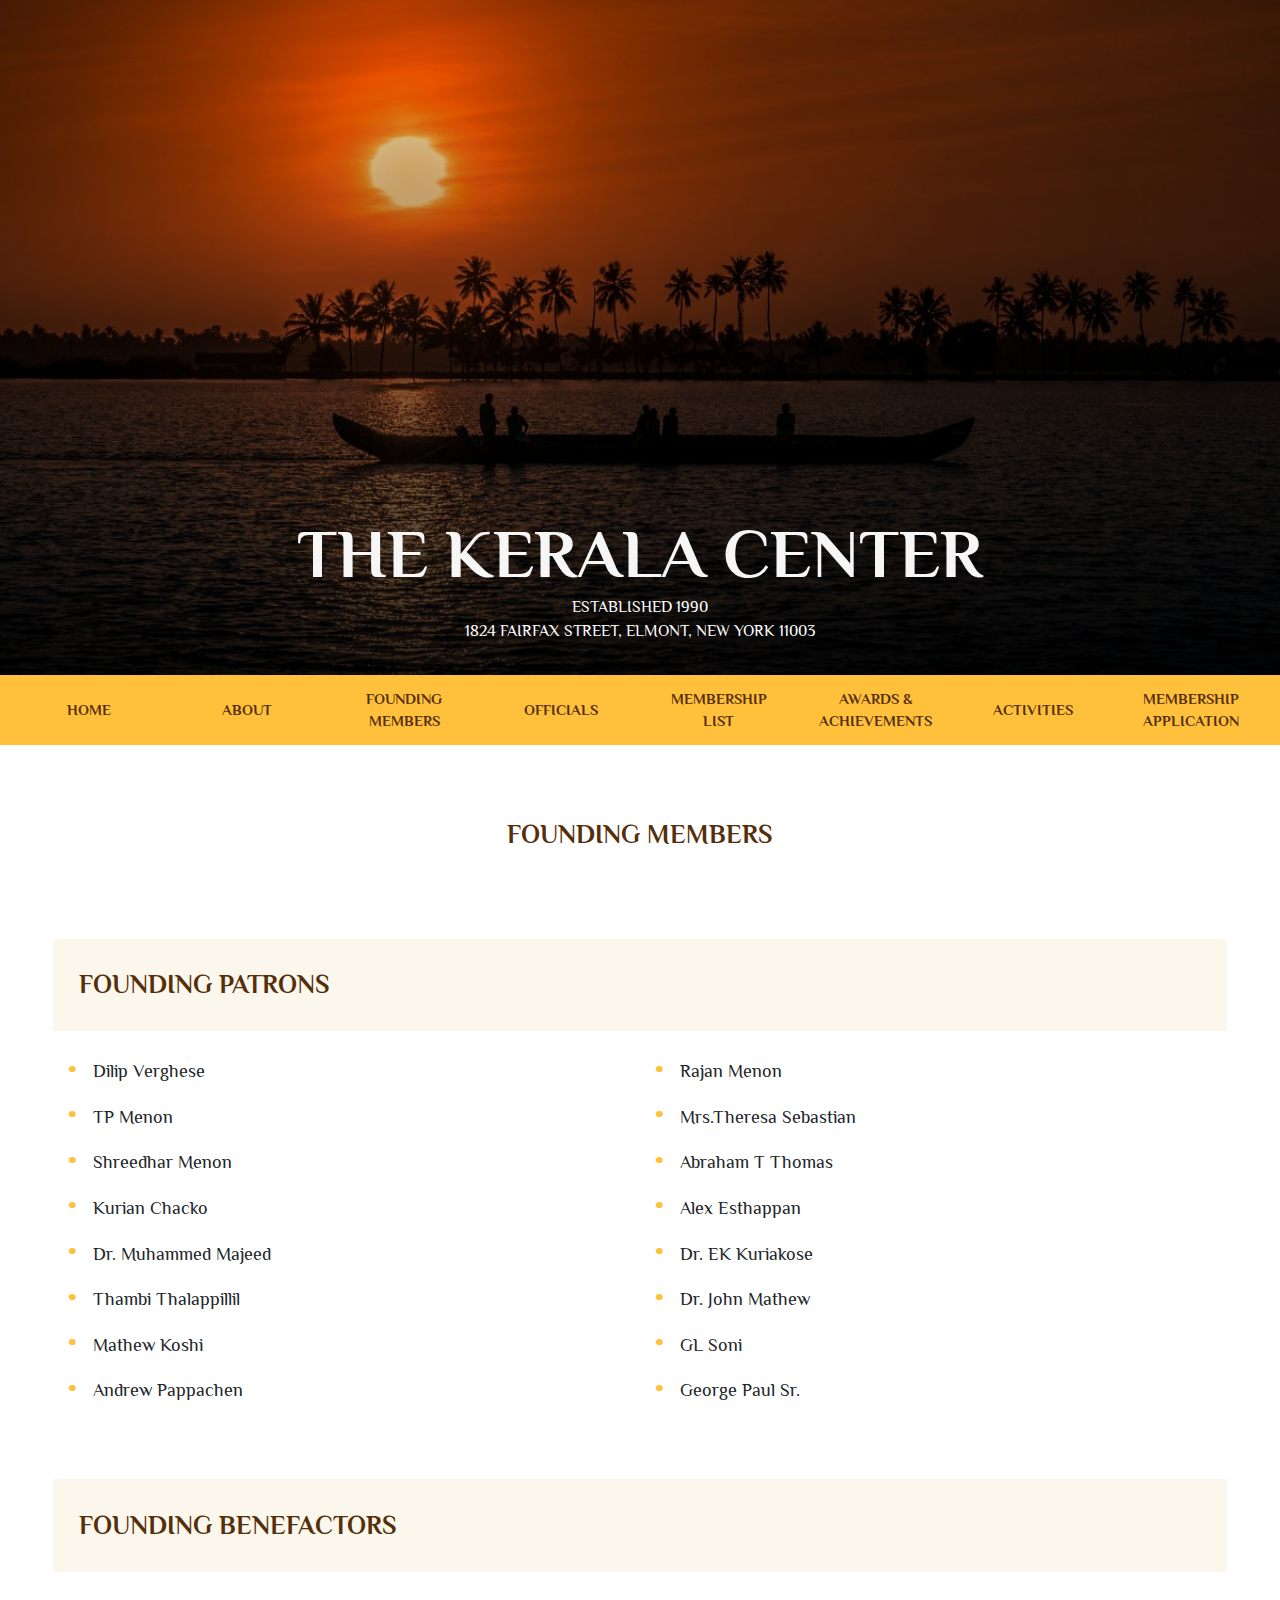
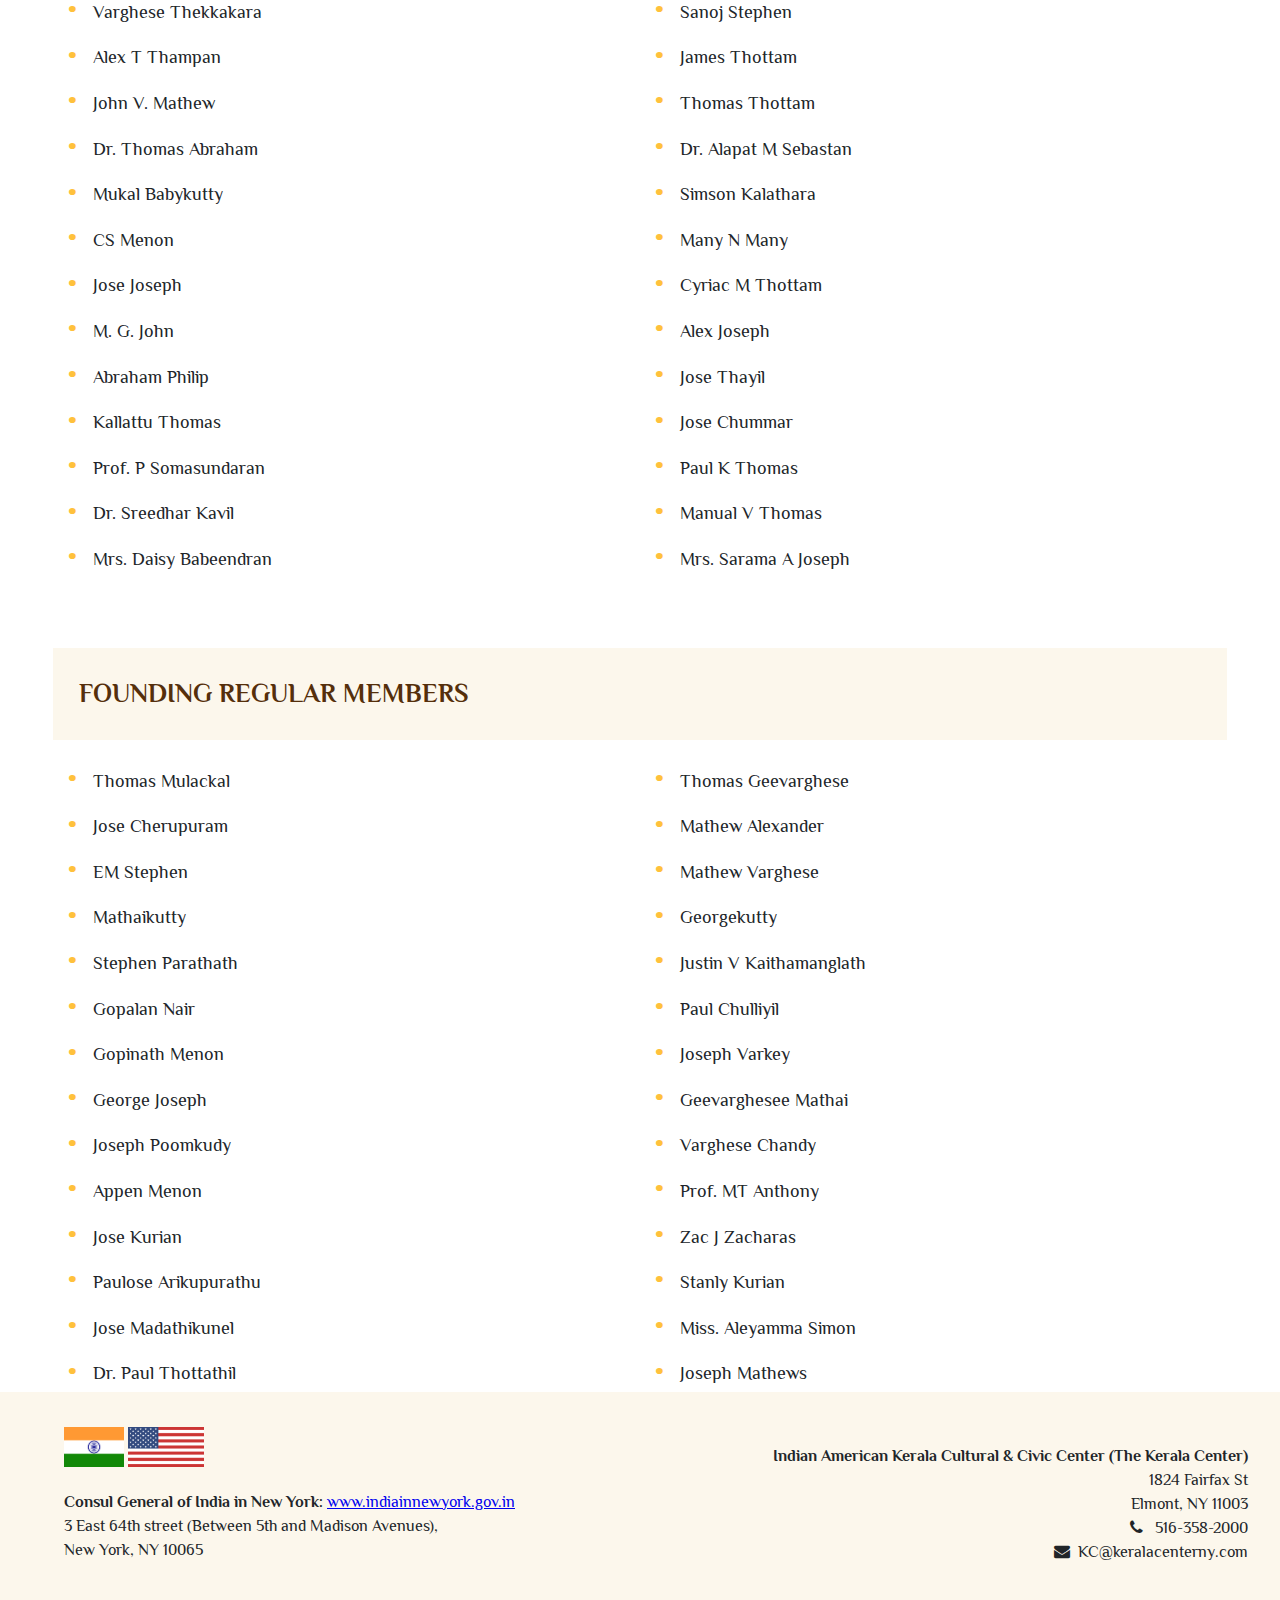
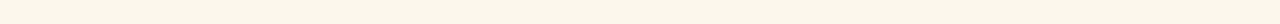
<file: founding-members.html>
<!DOCTYPE html>
<html lang="en">
<html lang="ml">

<head>
    <meta charset="UTF-8">
    <meta name="viewport" content="width=device-width, initial-scale=1">
    <meta name="description"
        content="The Kerala Center has become a focal point to coordinate activities and services to the Indian American Kerala Community." />
    <meta property="og:type" content="website" />
    <meta property="og:title" content="Kerala Center New York" />
    <meta property="og:description"
        content="The Kerala Center has become a focal point to coordinate activities and services to the Indian American Kerala Community." />
    <meta property="og:image" content="img/hero.jpeg" />
    <title>Kerala Center</title>
    <link rel="stylesheet" href="https://cdnjs.cloudflare.com/ajax/libs/font-awesome/4.7.0/css/font-awesome.min.css">
    <link href="https://fonts.googleapis.com/css?family=Mansalva|Philosopher:400,400i,700,700i&display=swap"
        rel="stylesheet">
    <link href="css/styles.css" rel="stylesheet">
</head>

<body>
    <div class="topnav-m">
        <a href="javascript:void(0);" class="icon" onclick="myFunction()">
            <i class="fa fa-bars"></i>
        </a>
    </div>
    <div class="hero">
        <h1>THE KERALA CENTER</h1>
        <p>ESTABLISHED 1990</br>1824 FAIRFAX STREET, ELMONT, NEW YORK 11003 </p>
    </div>
    <div class="topnav" id="myTopnav">
        <a class="menu-items" href="index.html">
            HOME
        </a>
        <a class="menu-items" href="about.html#about">
            ABOUT
        </a>
        <a class="menu-items" href="founding-members.html#founders">
            FOUNDING MEMBERS
        </a>
        <a class="menu-items" href="officials.html#officials">
            OFFICIALS
        </a>
        <a class="menu-items" href="membership.html#members">
            MEMBERSHIP LIST
        </a>
        <a class="menu-items" href="awards.html">
            AWARDS & ACHIEVEMENTS
        </a>
        <a class="menu-items" href="index.html#activities">
            ACTIVITIES
        </a>
        <a class="menu-items" target="_blank" href="downloads/membership-application.pdf">
            MEMBERSHIP APPLICATION
        </a>
    </div>
    <a id="founders"></a>
    <div style="text-align:center;padding-bottom:0" class="about">

        <div class="about-text">
            <h2>FOUNDING MEMBERS</h2>

        </div>
    </div>

    <div class="about benefactors">

        <div class="about-text">
            <h2>FOUNDING PATRONS</h2>
            <div class="members-list">
                <ul>
                    <li>Dilip Verghese</li>
                    <li>TP Menon</li>
                    <li>Shreedhar Menon</li>
                    <li>Kurian Chacko</li>
                    <li>Dr. Muhammed Majeed</li>
                    <li>Thambi Thalappillil</li>
                    <li>Mathew Koshi</li>
                    <li>Andrew Pappachen</li>
                </ul>
                <ul>
                    <li>Rajan Menon</li>
                    <li>Mrs.Theresa Sebastian</li>
                    <li>Abraham T Thomas</li>
                    <li>Alex Esthappan</li>
                    <li>Dr. EK Kuriakose</li>
                    <li>Dr. John Mathew</li>
                    <li>GL Soni</li>
                    <li>George Paul Sr.</li>
                </ul>
            </div>
        </div>
    </div>

    <div class="about benefactors">

        <div class="about-text">
            <h2>FOUNDING BENEFACTORS</h2>
            <div class="members-list">
                <ul>
                    <li>Varghese Thekkakara</li>
                    <li>Alex T Thampan</li>
                    <li>John V. Mathew</li>
                    <li>Dr. Thomas Abraham</li>
                    <li>Mukal Babykutty</li>
                    <li>CS Menon</li>
                    <li>Jose Joseph</li>
                    <li>M. G. John</li>
                    <li>Abraham Philip</li>
                    <li>Kallattu Thomas</li>
                    <li>Prof. P Somasundaran</li>
                    <li>Dr. Sreedhar Kavil</li>
                    <li>Mrs. Daisy Babeendran</li>
                </ul>
                <ul>
                    <li>Sanoj Stephen</li>
                    <li>James Thottam</li>
                    <li>Thomas Thottam</li>
                    <li>Dr. Alapat M Sebastan</li>
                    <li>Simson Kalathara</li>
                    <li>Many N Many</li>
                    <li>Cyriac M Thottam</li>
                    <li>Alex Joseph</li>
                    <li>Jose Thayil</li>
                    <li>Jose Chummar</li>
                    <li>Paul K Thomas</li>
                    <li>Manual V Thomas</li>
                    <li>Mrs. Sarama A Joseph</li>

                </ul>

            </div>
        </div>
    </div>
    <div class="about benefactors">

        <div class="about-text">
            <h2>FOUNDING REGULAR MEMBERS</h2>
            <div class="members-list">
                <ul>
                    <li>Thomas Mulackal</li>
                    <li>Jose Cherupuram</li>
                    <li>EM Stephen</li>
                    <li>Mathaikutty</li>
                    <li>Stephen Parathath</li>
                    <li>Gopalan Nair</li>
                    <li>Gopinath Menon</li>
                    <li>George Joseph</li>
                    <li>Joseph Poomkudy</li>
                    <li>Appen Menon</li>
                    <li>Jose Kurian</li>
                    <li>Paulose Arikupurathu</li>
                    <li>Jose Madathikunel</li>
                    <li>Dr. Paul Thottathil</li>
                </ul>
                <ul>
                    <li>Thomas Geevarghese</li>
                    <li>Mathew Alexander</li>
                    <li>Mathew Varghese</li>
                    <li>Georgekutty</li>
                    <li>Justin V Kaithamanglath</li>
                    <li>Paul Chulliyil</li>
                    <li>Joseph Varkey</li>
                    <li>Geevarghesee Mathai</li>
                    <li>Varghese Chandy</li>
                    <li>Prof. MT Anthony</li>
                    <li>Zac J Zacharas</li>
                    <li>Stanly Kurian</li>
                    <li>Miss. Aleyamma Simon</li>
                    <li>Joseph Mathews</li>

                </ul>

            </div>
        </div>
    </div>

</body>
<footer>
        <div class="flags">
            <div class="flag-imgs">
            <img src="img/flag-in.png">
            <img src="img/flag-us.png">
        </div>
            <p><b>Consul General of India in New York:</b> <a
                    href="https://www.indiainnewyork.gov.in">www.indiainnewyork.gov.in</a><br>
                    3 East 64th street (Between 5th and Madison Avenues),<br>
    New York,
    NY 10065</p>
        </div>
        <div class="address">
            <p><b>Indian American Kerala Cultural & Civic Center (The Kerala Center)</b><br>
                1824 Fairfax St<br>
                Elmont, NY 11003<br>
                <i class="fa fa-phone" aria-hidden="true"></i> &nbsp 516-358-2000<br>
                <i class="fa fa-envelope" aria-hidden="true"></i>&nbsp KC@keralacenterny.com
            </p>
        </div>
    
    </footer>
</html>
<script>/* Toggle between adding and removing the "responsive" class to topnav when the user clicks on the icon */
        function myFunction() {
            var x = document.getElementById("myTopnav");
            if (x.className === "topnav") {
                x.className += " responsive";
            } else {
                x.className = "topnav";
            }
        }
    </script>
</file>
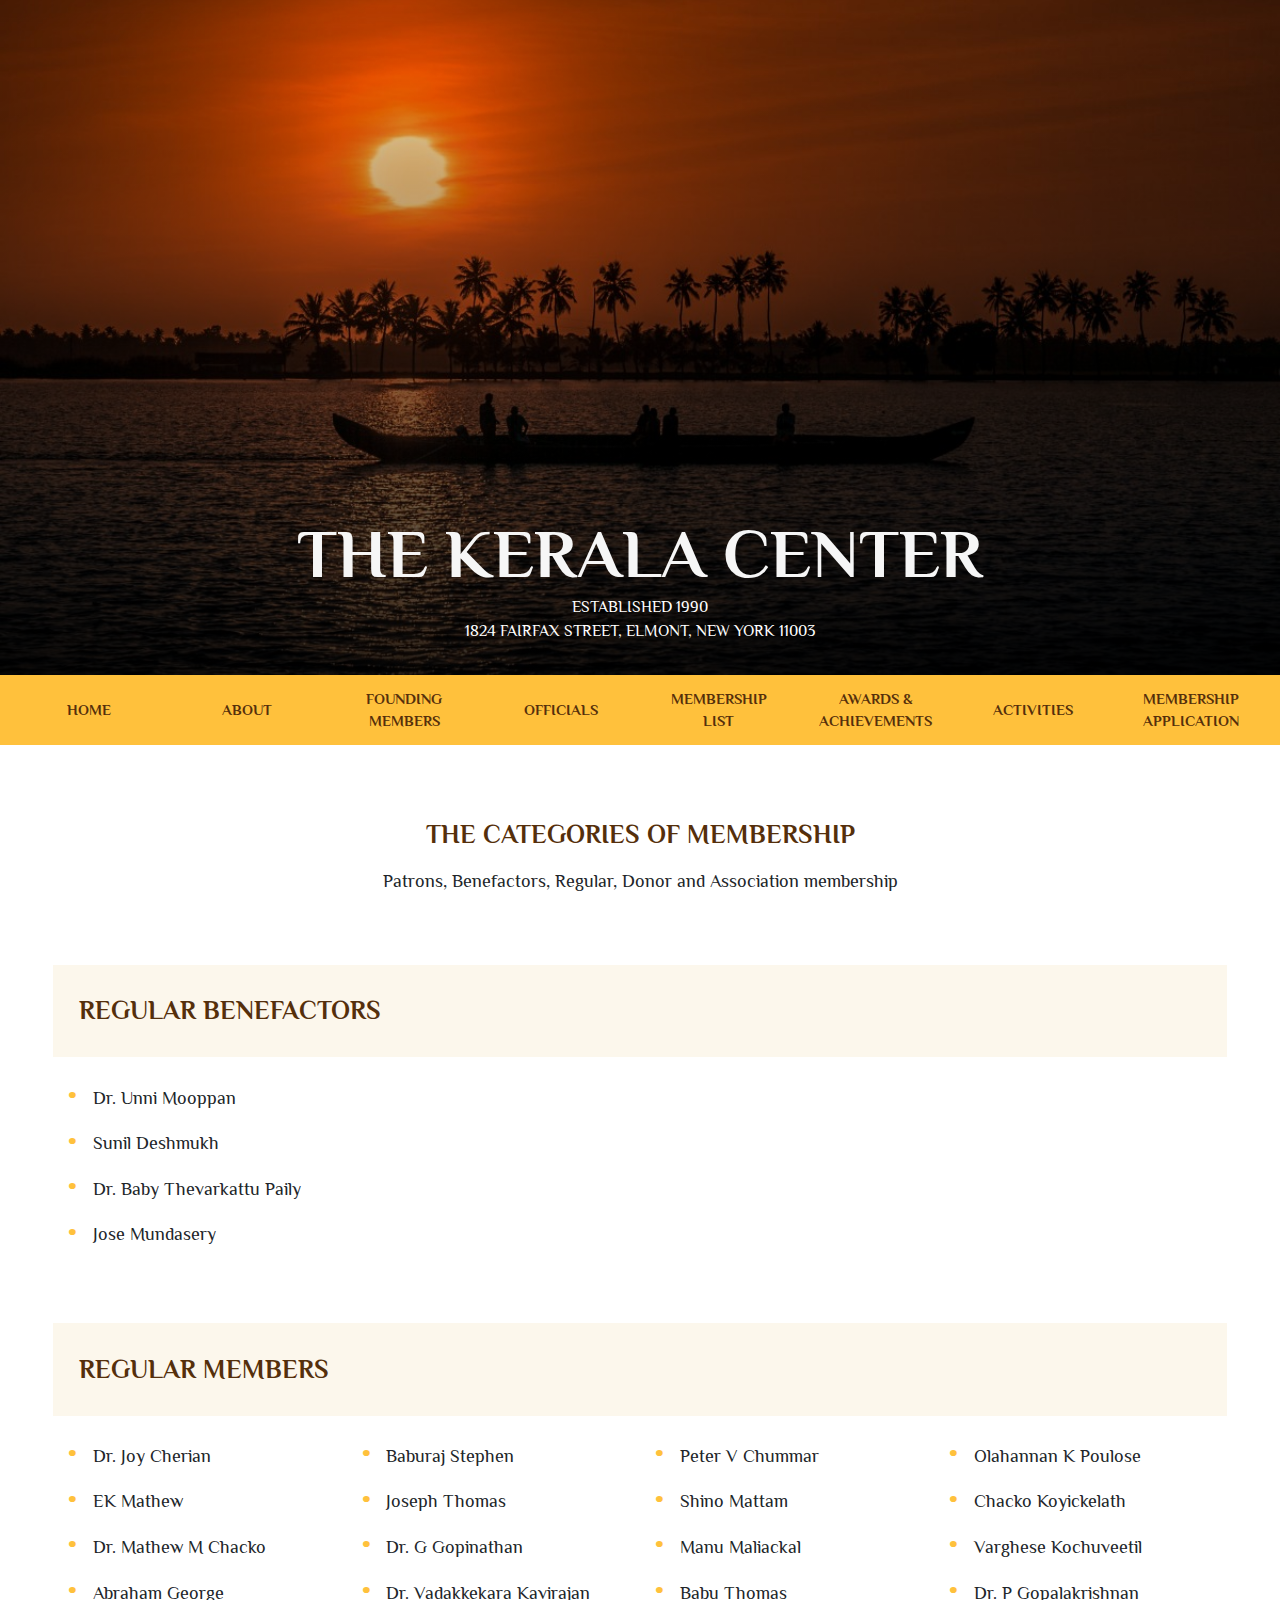
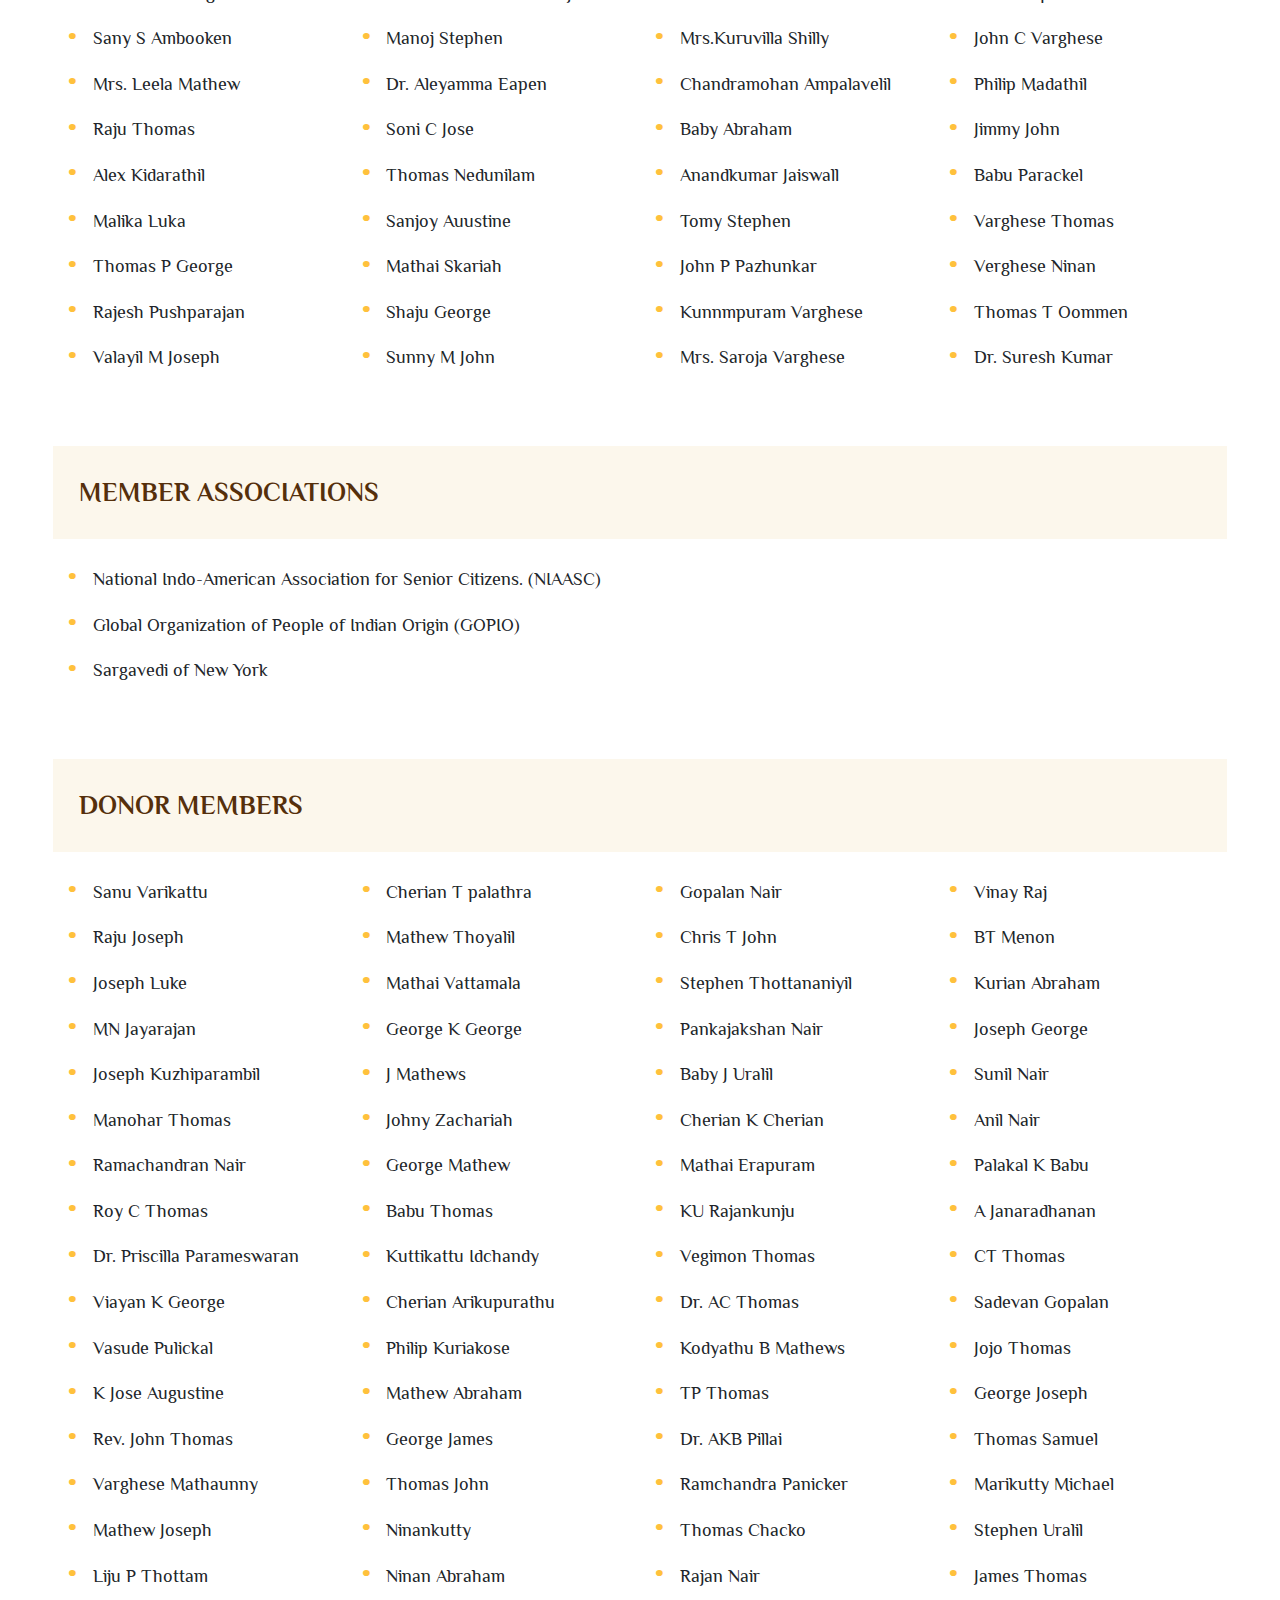
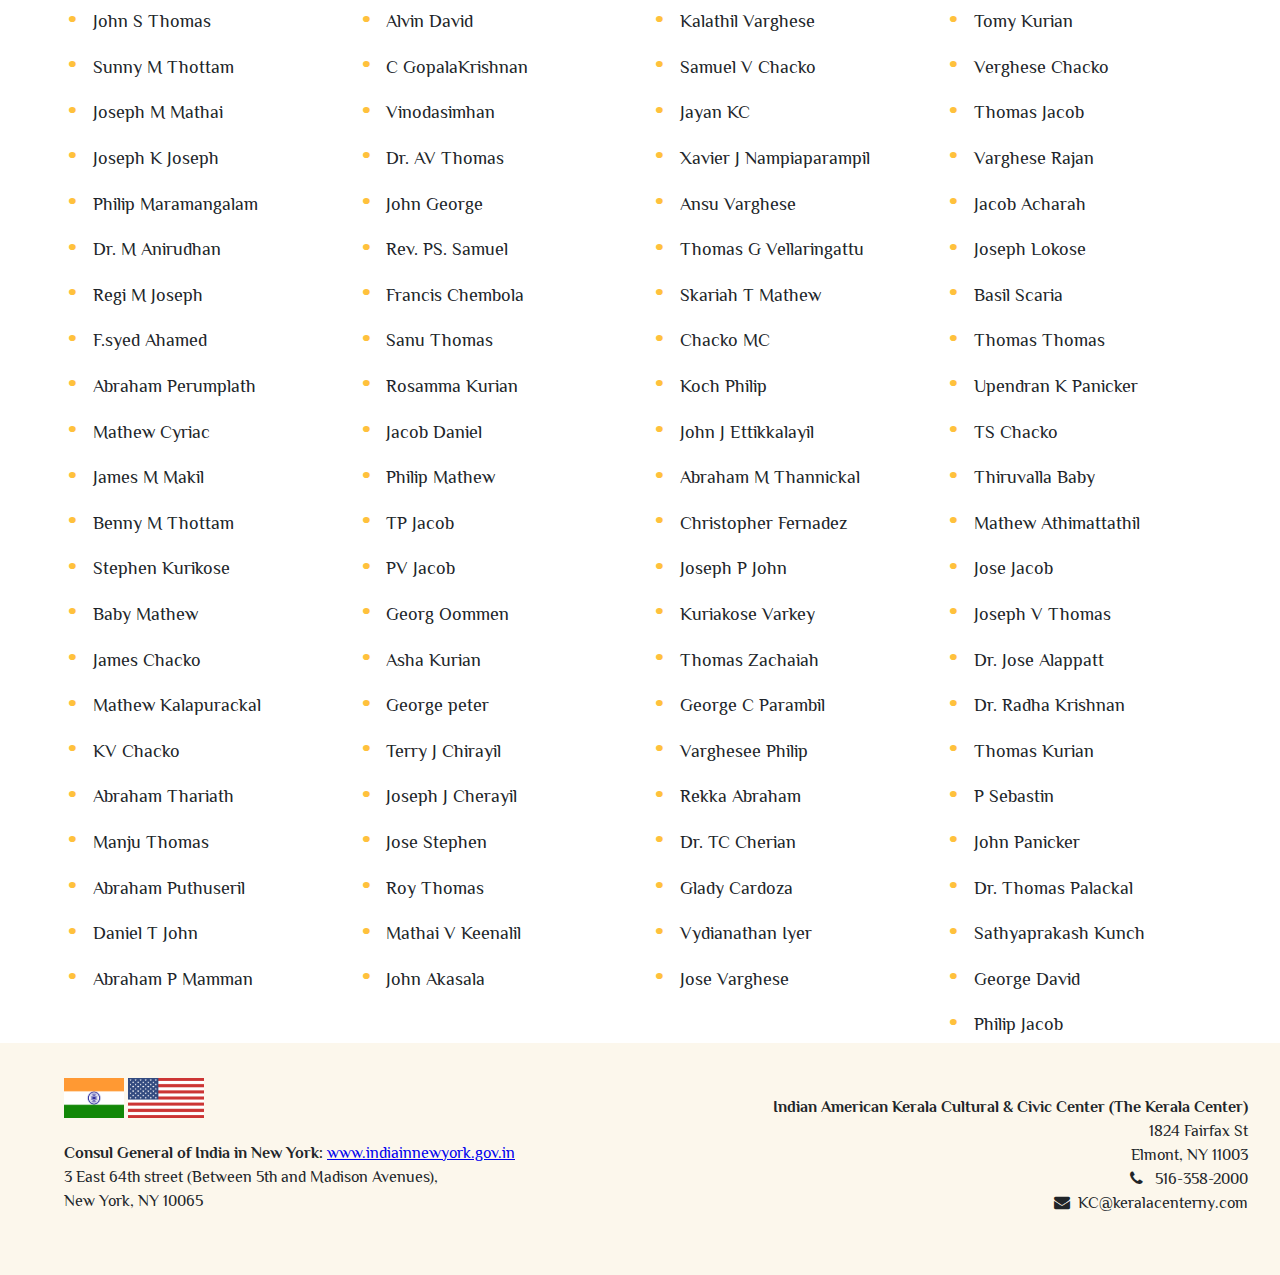
<file: membership.html>
<!DOCTYPE html>
<html lang="en">
<html lang="ml">

<head>
    <meta charset="UTF-8">
    <meta name="viewport" content="width=device-width, initial-scale=1">
    <meta name="description"
        content="The Kerala Center has become a focal point to coordinate activities and services to the Indian American Kerala Community." />
    <meta property="og:type" content="website" />
    <meta property="og:title" content="Kerala Center New York" />
    <meta property="og:description"
        content="The Kerala Center has become a focal point to coordinate activities and services to the Indian American Kerala Community." />
    <meta property="og:image" content="img/hero.jpeg" />
    <title>Kerala Center</title>
    <link rel="stylesheet" href="https://cdnjs.cloudflare.com/ajax/libs/font-awesome/4.7.0/css/font-awesome.min.css">
    <link href="https://fonts.googleapis.com/css?family=Mansalva|Philosopher:400,400i,700,700i&display=swap"
        rel="stylesheet">
    <link href="css/styles.css" rel="stylesheet">
</head>

<body>
    <div class="topnav-m">
        <a href="javascript:void(0);" class="icon" onclick="myFunction()">
            <i class="fa fa-bars"></i>
        </a>
    </div>
    <div class="hero">
        <h1>THE KERALA CENTER</h1>
        <p>ESTABLISHED 1990</br>1824 FAIRFAX STREET, ELMONT, NEW YORK 11003 </p>
    </div>
    <div class="topnav" id="myTopnav">
        <a class="menu-items" href="index.html">
            HOME
        </a>
        <a class="menu-items" href="about.html#about">
            ABOUT
        </a>
        <a class="menu-items" href="founding-members.html#founders">
            FOUNDING MEMBERS
        </a>
        <a class="menu-items" href="officials.html#officials">
            OFFICIALS
        </a>
        <a class="menu-items" href="membership.html#members">
            MEMBERSHIP LIST
        </a>
        <a class="menu-items" href="awards.html">
            AWARDS & ACHIEVEMENTS
        </a>
        <a class="menu-items" href="index.html#activities">
            ACTIVITIES
        </a>
        <a class="menu-items" target="_blank" href="downloads/membership-application.pdf">
            MEMBERSHIP APPLICATION
        </a>
    </div>
    <a id="members"></a>
    <div style="text-align:center;padding-bottom:0" class="about">

        <div class="about-text">
            <h2>THE CATEGORIES OF MEMBERSHIP</h2>
            <p>Patrons, Benefactors, Regular, Donor and Association membership</p>
        </div>
    </div>

    <div class="about benefactors">

        <div class="about-text">
            <h2>REGULAR BENEFACTORS</h2>
            <div class="members-list">
                <ul>
                    <li>Dr. Unni Mooppan</li>
                    <li>Sunil Deshmukh</li>
                    <li>Dr. Baby Thevarkattu Paily</li>
                    <li>Jose Mundasery</li>
                </ul>
            </div>
        </div>
    </div>

    <div class="about benefactors">

        <div class="about-text">
            <h2>REGULAR MEMBERS</h2>
            <div class="members-list">
                <ul>
                    <li>Dr. Joy Cherian</li>
                    <li>EK Mathew</li>
                    <li>Dr. Mathew M Chacko</li>
                    <li>Abraham George</li>
                    <li>Sany S Ambooken</li>
                    <li>Mrs. Leela Mathew</li>
                    <li>Raju Thomas</li>
                    <li>Alex Kidarathil</li>
                    <li>Malika Luka</li>
                    <li>Thomas P George</li>
                    <li>Rajesh Pushparajan</li>
                    <li>Valayil M Joseph</li>
                </ul>
                <ul>
                    <li>Baburaj Stephen</li>
                    <li>Joseph Thomas</li>
                    <li>Dr. G Gopinathan</li>
                    <li>Dr. Vadakkekara Kavirajan</li>
                    <li>Manoj Stephen</li>
                    <li>Dr. Aleyamma Eapen</li>
                    <li>Soni C Jose</li>
                    <li>Thomas Nedunilam</li>
                    <li>Sanjoy Auustine</li>
                    <li>Mathai Skariah</li>
                    <li>Shaju George</li>
                    <li>Sunny M John</li>

                </ul>
                <ul>
                    <li>Peter V Chummar</li>
                    <li>Shino Mattam</li>
                    <li>Manu Maliackal</li>
                    <li>Babu Thomas</li>
                    <li>Mrs.Kuruvilla Shilly</li>
                    <li>Chandramohan Ampalavelil</li>
                    <li>Baby Abraham</li>
                    <li>Anandkumar Jaiswall</li>
                    <li>Tomy Stephen</li>
                    <li>John P Pazhunkar</li>
                    <li>Kunnmpuram Varghese</li>
                    <li>Mrs. Saroja Varghese</li>

                </ul>
                <ul>
                    <li>Olahannan K Poulose</li>
                    <li>Chacko Koyickelath</li>
                    <li>Varghese Kochuveetil</li>
                    <li>Dr. P Gopalakrishnan</li>
                    <li>John C Varghese</li>
                    <li>Philip Madathil</li>
                    <li>Jimmy John</li>
                    <li>Babu Parackel</li>
                    <li>Varghese Thomas</li>
                    <li>Verghese Ninan</li>
                    <li>Thomas T Oommen</li>
                    <li>Dr. Suresh Kumar</li>
                </ul>
            </div>
        </div>
    </div>

    <div class="about benefactors">

        <div class="about-text">
            <h2>MEMBER ASSOCIATIONS</h2>
            <div class="members-list">
                <ul>
                    <li>National Indo-American Association for Senior Citizens. (NIAASC)</li>
                    <li>Global Organization of People of Indian Origin (GOPIO)</li>
                    <li>Sargavedi of New York</li>
                </ul>
            </div>
        </div>

    </div>
    <div class="about benefactors">

        <div class="about-text">
            <h2>DONOR MEMBERS</h2>
            <div class="members-list">
                <ul>
                    <li>Sanu Varikattu</li>
                    <li>Raju Joseph</li>
                    <li>Joseph Luke</li>
                    <li>MN Jayarajan</li>
                    <li>Joseph Kuzhiparambil</li>
                    <li>Manohar Thomas</li>
                    <li>Ramachandran Nair</li>
                    <li>Roy C Thomas</li>
                    <li>Dr. Priscilla Parameswaran</li>
                    <li>Viayan K George</li>
                    <li>Vasude Pulickal</li>
                    <li>K Jose Augustine</li>
                    <li>Rev. John Thomas</li>
                    <li>Varghese Mathaunny</li>
                    <li>Mathew Joseph</li>
                    <li>Liju P Thottam</li>
                    <li>John S Thomas</li>
                    <li>Sunny M Thottam</li>
                    <li>Joseph M Mathai</li>
                    <li>Joseph K Joseph</li>
                    <li>Philip Maramangalam</li>
                    <li>Dr. M Anirudhan</li>
                    <li>Regi M Joseph</li>
                    <li>F.syed Ahamed</li>
                    <li>Abraham Perumplath</li>
                    <li>Mathew Cyriac</li>
                    <li>James M Makil</li>
                    <li>Benny M Thottam</li>
                    <li>Stephen Kurikose</li>
                    <li>Baby Mathew</li>
                    <li>James Chacko</li>
                    <li>Mathew Kalapurackal</li>
                    <li>KV Chacko</li>
                    <li>Abraham Thariath</li>
                    <li>Manju Thomas</li>
                    <li>Abraham Puthuseril</li>
                    <li>Daniel T John</li>
                    <li>Abraham P Mamman</li>

                </ul>
                <ul>
                    <li>Cherian T palathra</li>
                    <li>Mathew Thoyalil</li>
                    <li>Mathai Vattamala</li>
                    <li>George K George</li>
                    <li>J Mathews</li>
                    <li>Johny Zachariah</li>
                    <li>George Mathew</li>
                    <li>Babu Thomas</li>
                    <li>Kuttikattu Idchandy</li>
                    <li>Cherian Arikupurathu</li>
                    <li>Philip Kuriakose</li>
                    <li>Mathew Abraham</li>
                    <li>George James</li>
                    <li>Thomas John</li>
                    <li>Ninankutty</li>
                    <li>Ninan Abraham</li>
                    <li>Alvin David</li>
                    <li>C GopalaKrishnan</li>
                    <li>Vinodasimhan</li>
                    <li>Dr. AV Thomas</li>
                    <li>John George</li>
                    <li>Rev. PS. Samuel</li>
                    <li>Francis Chembola</li>
                    <li>Sanu Thomas</li>
                    <li>Rosamma Kurian</li>
                    <li>Jacob Daniel</li>
                    <li>Philip Mathew</li>
                    <li>TP Jacob</li>
                    <li>PV Jacob</li>
                    <li>Georg Oommen</li>
                    <li>Asha Kurian</li>
                    <li>George peter</li>
                    <li>Terry J Chirayil</li>
                    <li>Joseph J Cherayil</li>
                    <li>Jose Stephen</li>
                    <li>Roy Thomas</li>
                    <li>Mathai V Keenalil</li>
                    <li>John Akasala</li>

                </ul>
                <ul>
                    <li>Gopalan Nair</li>
                    <li>Chris T John</li>
                    <li>Stephen Thottananiyil</li>
                    <li>Pankajakshan Nair</li>
                    <li>Baby J Uralil</li>
                    <li>Cherian K Cherian</li>
                    <li>Mathai Erapuram</li>
                    <li>KU Rajankunju</li>
                    <li>Vegimon Thomas</li>
                    <li>Dr. AC Thomas</li>
                    <li>Kodyathu B Mathews</li>
                    <li>TP Thomas</li>
                    <li>Dr. AKB Pillai</li>
                    <li>Ramchandra Panicker</li>
                    <li>Thomas Chacko</li>
                    <li>Rajan Nair</li>
                    <li>Kalathil Varghese</li>
                    <li>Samuel V Chacko</li>
                    <li>Jayan KC</li>
                    <li>Xavier J Nampiaparampil</li>
                    <li>Ansu Varghese</li>
                    <li>Thomas G Vellaringattu</li>
                    <li>Skariah T Mathew</li>
                    <li>Chacko MC</li>
                    <li>Koch Philip</li>
                    <li>John J Ettikkalayil</li>
                    <li>Abraham M Thannickal</li>
                    <li>Christopher Fernadez</li>
                    <li>Joseph P John</li>
                    <li>Kuriakose Varkey</li>
                    <li>Thomas Zachaiah</li>
                    <li>George C Parambil</li>
                    <li>Varghesee Philip</li>
                    <li>Rekka Abraham</li>
                    <li>Dr. TC Cherian</li>
                    <li>Glady Cardoza</li>
                    <li>Vydianathan Iyer</li>
                    <li>Jose Varghese</li>

                </ul>
                <ul>
                    <li>Vinay Raj</li>
                    <li>BT Menon</li>
                    <li>Kurian Abraham</li>
                    <li>Joseph George</li>
                    <li>Sunil Nair</li>
                    <li>Anil Nair</li>
                    <li>Palakal K Babu</li>
                    <li>A Janaradhanan</li>
                    <li>CT Thomas</li>
                    <li>Sadevan Gopalan</li>
                    <li>Jojo Thomas</li>
                    <li>George Joseph</li>
                    <li>Thomas Samuel</li>
                    <li>Marikutty Michael</li>
                    <li>Stephen Uralil</li>
                    <li>James Thomas</li>
                    <li>Tomy Kurian</li>
                    <li>Verghese Chacko</li>
                    <li>Thomas Jacob</li>
                    <li>Varghese Rajan</li>
                    <li>Jacob Acharah</li>
                    <li>Joseph Lokose</li>
                    <li>Basil Scaria</li>
                    <li>Thomas Thomas</li>
                    <li>Upendran K Panicker</li>
                    <li>TS Chacko</li>
                    <li>Thiruvalla Baby</li>
                    <li>Mathew Athimattathil</li>
                    <li>Jose Jacob</li>
                    <li>Joseph V Thomas</li>
                    <li>Dr. Jose Alappatt</li>
                    <li>Dr. Radha Krishnan</li>
                    <li>Thomas Kurian</li>
                    <li>P Sebastin</li>
                    <li>John Panicker</li>
                    <li>Dr. Thomas Palackal</li>
                    <li>Sathyaprakash Kunch</li>
                    <li>George David</li>
                    <li>Philip Jacob</li>

                </ul>

            </div>
        </div>
    </div>
</body>
<footer>
        <div class="flags">
            <div class="flag-imgs">
            <img src="img/flag-in.png">
            <img src="img/flag-us.png">
        </div>
            <p><b>Consul General of India in New York:</b> <a
                    href="https://www.indiainnewyork.gov.in">www.indiainnewyork.gov.in</a><br>
                    3 East 64th street (Between 5th and Madison Avenues),<br>
    New York,
    NY 10065</p>
        </div>
        <div class="address">
            <p><b>Indian American Kerala Cultural & Civic Center (The Kerala Center)</b><br>
                1824 Fairfax St<br>
                Elmont, NY 11003<br>
                <i class="fa fa-phone" aria-hidden="true"></i> &nbsp 516-358-2000<br>
                <i class="fa fa-envelope" aria-hidden="true"></i>&nbsp KC@keralacenterny.com
            </p>
        </div>
    
    </footer>
</html>
<script>/* Toggle between adding and removing the "responsive" class to topnav when the user clicks on the icon */
        function myFunction() {
            var x = document.getElementById("myTopnav");
            if (x.className === "topnav") {
                x.className += " responsive";
            } else {
                x.className = "topnav";
            }
        }
    </script>
</file>
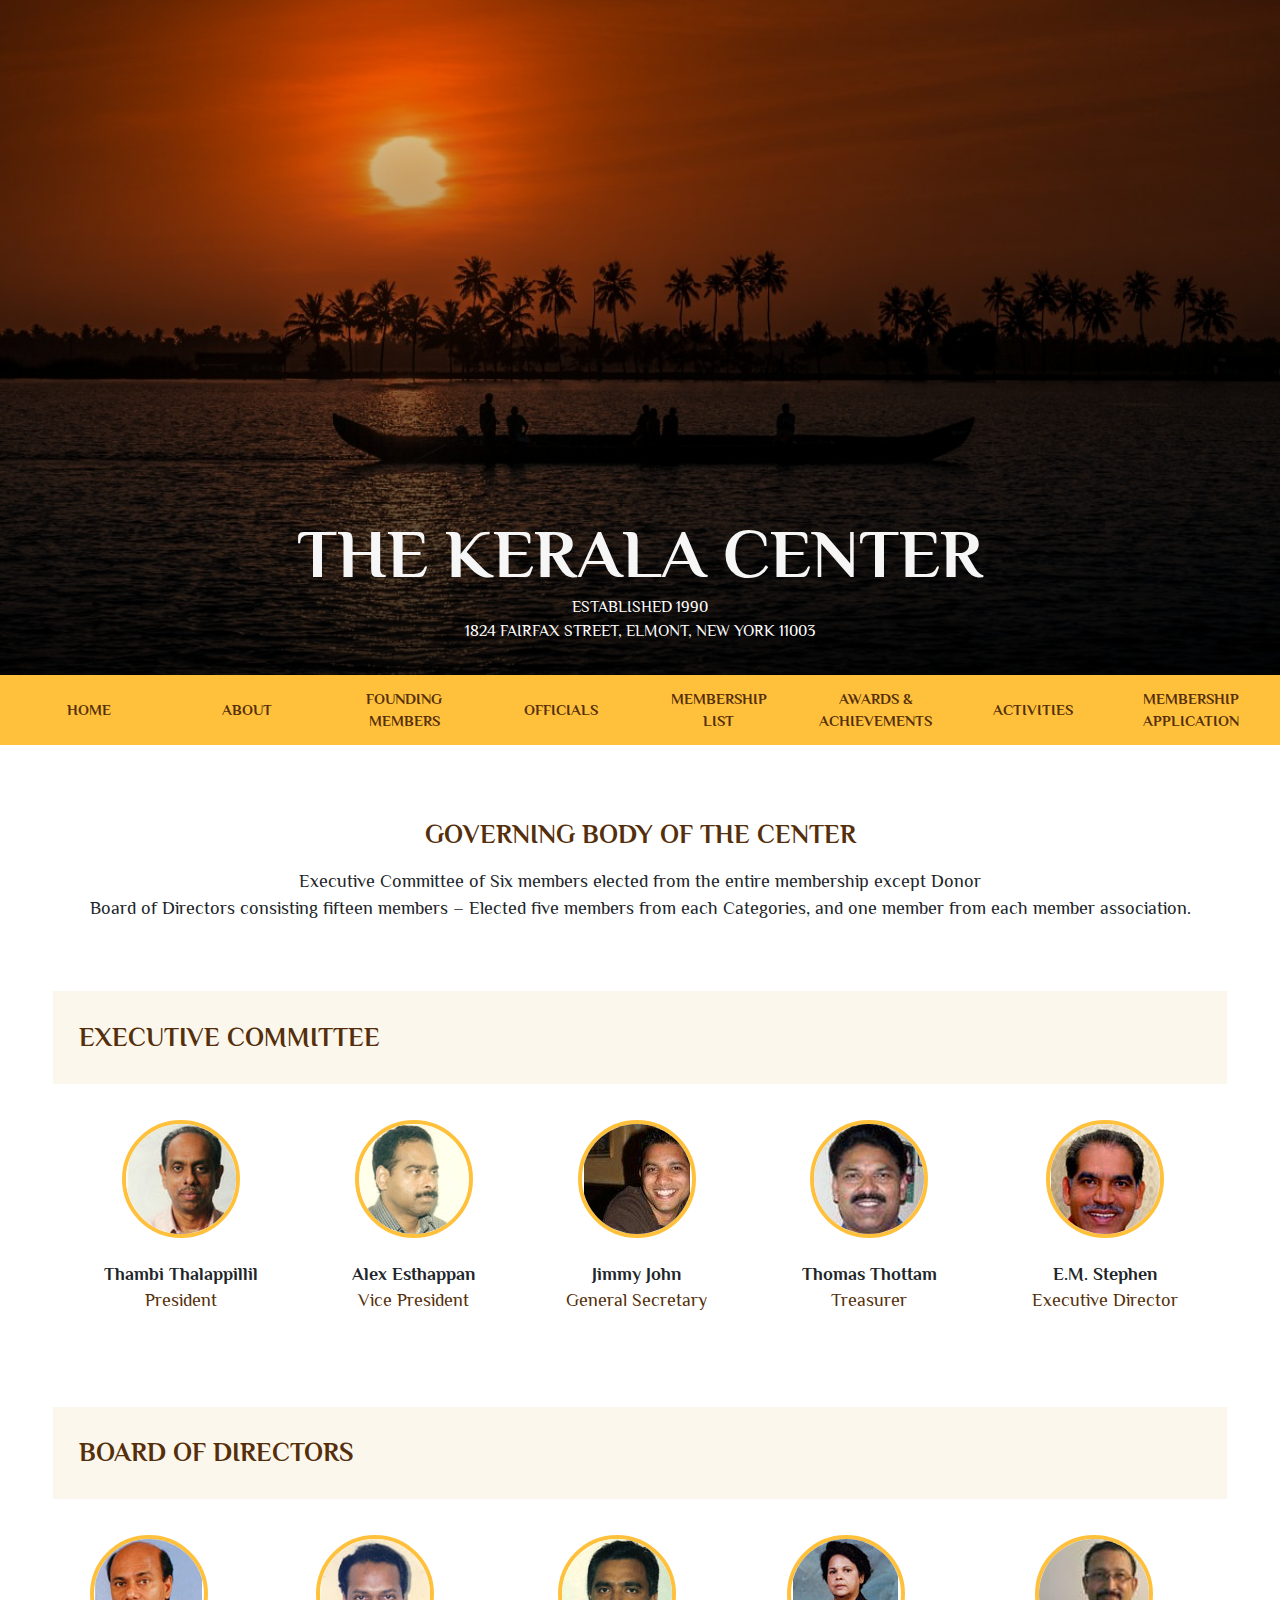
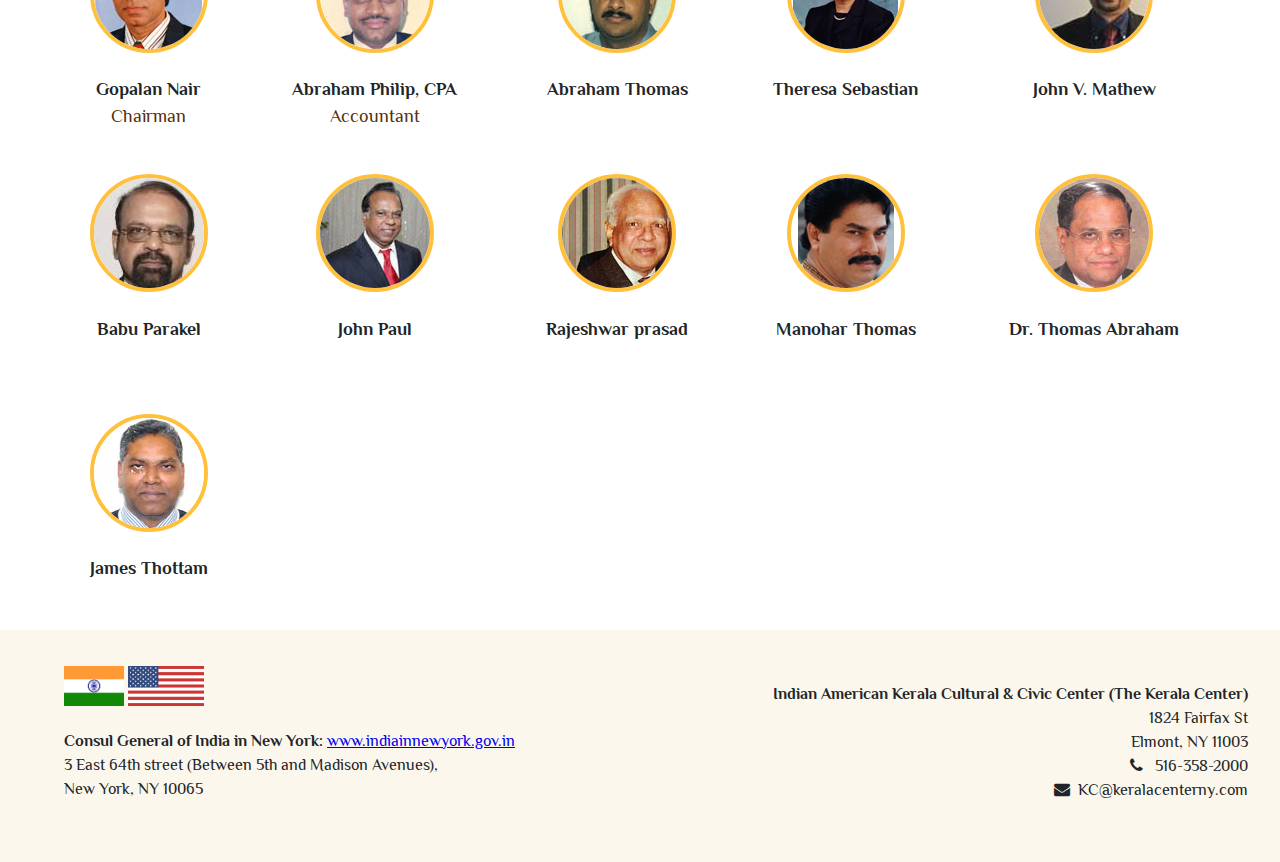
<file: officials.html>
<!DOCTYPE html>
<html lang="en">
<html lang="ml">

<head>
    <meta charset="UTF-8">
    <meta name="viewport" content="width=device-width, initial-scale=1">
    <meta name="description"
        content="The Kerala Center has become a focal point to coordinate activities and services to the Indian American Kerala Community." />
    <meta property="og:type" content="website" />
    <meta property="og:title" content="Kerala Center New York" />
    <meta property="og:description"
        content="The Kerala Center has become a focal point to coordinate activities and services to the Indian American Kerala Community." />
    <meta property="og:image" content="img/hero.jpeg" />
    <title>Kerala Center</title>
    <link rel="stylesheet" href="https://cdnjs.cloudflare.com/ajax/libs/font-awesome/4.7.0/css/font-awesome.min.css">
    <link href="https://fonts.googleapis.com/css?family=Mansalva|Philosopher:400,400i,700,700i&display=swap"
        rel="stylesheet">
    <link href="css/styles.css" rel="stylesheet">
</head>

<body>
    <div class="topnav-m">
        <a href="javascript:void(0);" class="icon" onclick="myFunction()">
            <i class="fa fa-bars"></i>
        </a>
    </div>
    <div class="hero">
        <h1>THE KERALA CENTER</h1>
        <p>ESTABLISHED 1990</br>1824 FAIRFAX STREET, ELMONT, NEW YORK 11003 </p>
    </div>
    <div class="topnav" id="myTopnav">
        <a class="menu-items" href="index.html">
            HOME
        </a>
        <a class="menu-items" href="about.html#about">
            ABOUT
        </a>
        <a class="menu-items" href="founding-members.html#founders">
            FOUNDING MEMBERS
        </a>
        <a class="menu-items" href="officials.html#officials">
            OFFICIALS
        </a>
        <a class="menu-items" href="membership.html#members">
            MEMBERSHIP LIST
        </a>
        <a class="menu-items" href="awards.html">
            AWARDS & ACHIEVEMENTS
        </a>
        <a class="menu-items" href="index.html#activities">
            ACTIVITIES
        </a>
        <a class="menu-items" target="_blank" href="downloads/membership-application.pdf">
            MEMBERSHIP APPLICATION
        </a>
    </div>

    <a id="officials"></a>
    <div style="text-align:center;padding-bottom:0" class="about">

        <div class="about-text">
            <h2>GOVERNING BODY OF THE CENTER</h2>
            <p>Executive Committee of Six members elected from the entire membership except Donor</p>
            <p>Board of Directors consisting fifteen members – Elected five members from each Categories, and one member
                from each member association.</p>
        </div>
    </div>
    <div class="about benefactors directors o-desktop">
        <div class="about-text">
            <h2>EXECUTIVE COMMITTEE</h2>
        </div>

        <table>
            <td class="f-pres">
                <div class="f-item">
                    <div class="f-image">
                        <img src="img/officials/ThambiThalappillil2012A.jpg">
                    </div>
                    <div class="f-name">
                        <h4>Thambi Thalappillil</h4>
                        <p>President</p>
                    </div>
                </div>
            </td>
            <td class="f-pat">
                <div class="f-item">
                    <div class="f-image">
                        <img src="img/officials/AlexEsthappan2012A.jpg">
                    </div>
                    <div class="f-name">
                        <h4>Alex Esthappan</h4>
                        <p>Vice President</p>
                    </div>
                </div>
            </td>

            <td class="f-pat">
                <div class="f-item">
                    <div class="f-image">
                        <img src="img/officials/jimmy john01.jpg">
                    </div>
                    <div class="f-name">
                        <h4>Jimmy John</h4>
                        <p>General Secretary</p>
                    </div>
                </div>
            </td>

            <td class="f-pat">
                <div class="f-item">
                    <div class="f-image">
                        <img src="img/officials/ThomasThottam2012A.jpg">
                    </div>
                    <div class="f-name">
                        <h4>Thomas Thottam</h4>
                        <p>Treasurer</p>
                    </div>
                </div>
            </td>
            <td class="f-pat">
                <div class="f-item">
                    <div class="f-image">
                        <img src="img/officials/EMStephen2012A.jpg">
                    </div>
                    <div class="f-name">
                        <h4>E.M. Stephen</h4>
                        <p>Executive Director</p>
                    </div>
                </div>
            </td>
        </table>

    </div>

    <div class="about benefactors directors o-desktop">
        <div class="about-text">
            <h2>BOARD OF DIRECTORS</h2>
        </div>

        <table>
            <tr>
                <td class="f-pres">
                    <div class="f-item">
                        <div class="f-image">
                            <img src="img/directors/GopalanNair2012A.jpg">
                        </div>
                        <div class="f-name">
                            <h4>Gopalan Nair</h4>
                            <p>Chairman</p>
                        </div>
                    </div>
                </td>
                <td class="f-pat">
                    <div class="f-item">
                        <div class="f-image">
                            <img src="img/directors/AbrahamPhilip2012A.jpg">
                        </div>
                        <div class="f-name">
                            <h4>Abraham Philip, CPA</h4>
                            <p>Accountant</p>
                        </div>
                    </div>
                </td>

                <td class="f-pat">
                    <div class="f-item">
                        <div class="f-image">
                            <img src="img/directors/AbrahamThomas2012A.jpg">
                        </div>
                        <div class="f-name">
                            <h4>Abraham Thomas</h4>
                            <p>&nbsp</p>
                        </div>
                    </div>
                </td>

                <td class="f-pat">
                    <div class="f-item">
                        <div class="f-image">
                            <img src="img/directors/TherasaSebastian2012A.jpg">
                        </div>
                        <div class="f-name">
                            <h4>Theresa Sebastian</h4>
                            <p>&nbsp</p>
                        </div>
                    </div>
                </td>
                <td class="f-pat">
                    <div class="f-item">
                        <div class="f-image">
                            <img src="img/directors/JohnVMathew2012A.jpg">
                        </div>
                        <div class="f-name">
                            <h4>John V. Mathew</h4>
                            <p>&nbsp</p>
                        </div>
                    </div>
                </td>
            </tr>
            <tr>
                <td class="f-pres">
                    <div class="f-item">
                        <div class="f-image">
                            <img src="img/directors/BabuParackel.jpg">
                        </div>
                        <div class="f-name">
                            <h4>Babu Parakel</h4>
                            <p>&nbsp</p>
                        </div>
                    </div>
                </td>
                <td class="f-pat">
                    <div class="f-item">
                        <div class="f-image">
                            <img src="img/directors/JohnPaul2012A.jpg">
                        </div>
                        <div class="f-name">
                            <h4>John Paul</h4>
                            <p>&nbsp</p>
                        </div>
                    </div>
                </td>

                <td class="f-pat">
                    <div class="f-item">
                        <div class="f-image">
                            <img src="img/directors/RajeshwarPrasad2012A.jpg">
                        </div>
                        <div class="f-name">
                            <h4>Rajeshwar prasad</h4>
                            <p>&nbsp</p>
                        </div>
                    </div>
                </td>

                <td class="f-pat">
                    <div class="f-item">
                        <div class="f-image">
                            <img src="img/directors/ManoharThomas2012A.png">
                        </div>
                        <div class="f-name">
                            <h4>Manohar Thomas</h4>
                            <p>&nbsp</p>
                        </div>
                    </div>
                </td>
                <td class="f-pat">
                    <div class="f-item">
                        <div class="f-image">
                            <img src="img/directors/DrThomasAbraham2012A.jpg">
                        </div>
                        <div class="f-name">
                            <h4>Dr. Thomas Abraham</h4>
                            <p>&nbsp</p>
                        </div>
                    </div>
                </td>
            </tr>
            <tr>
                <td class="f-pat">
                    <div class="f-item">
                        <div class="f-image">
                            <img src="img/directors/JamesThottam2012A.jpg">
                        </div>
                        <div class="f-name">
                            <h4>James Thottam</h4>
                            <p>&nbsp</p>
                        </div>
                    </div>
                </td>
            </tr>
        </table>
    </div>
    <div class="about benefactors directors o-mobile">
        <div class="about-text">
            <h2>EXECUTIVE COMMITTEE</h2>
        </div>

        <table>
            <tr class="f-pres">
                <div class="f-item">
                    <div class="f-image">
                        <img src="img/officials/ThambiThalappillil2012A.jpg">
                    </div>
                    <div class="f-name">
                        <h4>Thambi Thalappillil</h4>
                        <p>President</p>
                    </div>
                </div>
            </tr>
            <tr class="f-pat">
                <div class="f-item">
                    <div class="f-image">
                        <img src="img/officials/AlexEsthappan2012A.jpg">
                    </div>
                    <div class="f-name">
                        <h4>Alex Esthappan</h4>
                        <p>Vice President</p>
                    </div>
                </div>
            </tr>

            <tr class="f-pat">
                <div class="f-item">
                    <div class="f-image">
                        <img src="img/officials/jimmy john01.jpg">
                    </div>
                    <div class="f-name">
                        <h4>Jimmy John</h4>
                        <p>General Secretary</p>
                    </div>
                </div>
            </tr>

            <tr class="f-pat">
                <div class="f-item">
                    <div class="f-image">
                        <img src="img/officials/ThomasThottam2012A.jpg">
                    </div>
                    <div class="f-name">
                        <h4>Thomas Thottam</h4>
                        <p>Treasurer</p>
                    </div>
                </div>
            </tr>
            <tr class="f-pat">
                <div class="f-item">
                    <div class="f-image">
                        <img src="img/officials/EMStephen2012A.jpg">
                    </div>
                    <div class="f-name">
                        <h4>E.M. Stephen</h4>
                        <p>Executive Director</p>
                    </div>
                </div>
            </tr>
        </table>

    </div>

    <div class="about benefactors directors o-mobile">
        <div class="about-text">
            <h2>BOARD OF DIRECTORS</h2>
        </div>

        <table>
            <td>
                <tr class="f-pres">
                    <div class="f-item">
                        <div class="f-image">
                            <img src="img/directors/GopalanNair2012A.jpg">
                        </div>
                        <div class="f-name">
                            <h4>Gopalan Nair</h4>
                            <p>Chairman</p>
                        </div>
                    </div>
                </tr>
                <tr class="f-pat">
                    <div class="f-item">
                        <div class="f-image">
                            <img src="img/directors/AbrahamPhilip2012A.jpg">
                        </div>
                        <div class="f-name">
                            <h4>Abraham Philip, CPA</h4>
                            <p>Accountant</p>
                        </div>
                    </div>
                </tr>

                <tr class="f-pat">
                    <div class="f-item">
                        <div class="f-image">
                            <img src="img/directors/AbrahamThomas2012A.jpg">
                        </div>
                        <div class="f-name">
                            <h4>Abraham Thomas</h4>
                            <p>&nbsp</p>
                        </div>
                    </div>
                </tr>

                <tr class="f-pat">
                    <div class="f-item">
                        <div class="f-image">
                            <img src="img/directors/TherasaSebastian2012A.jpg">
                        </div>
                        <div class="f-name">
                            <h4>Theresa Sebastian</h4>
                            <p>&nbsp</p>
                        </div>
                    </div>
                </tr>
                <tr class="f-pat">
                    <div class="f-item">
                        <div class="f-image">
                            <img src="img/directors/JohnVMathew2012A.jpg">
                        </div>
                        <div class="f-name">
                            <h4>John V. Mathew</h4>
                            <p>&nbsp</p>
                        </div>
                    </div>
                </tr>
                <tr class="f-pres">
                    <div class="f-item">
                        <div class="f-image">
                            <img src="img/directors/BabuParackel.jpg">
                        </div>
                        <div class="f-name">
                            <h4>Babu Parakel</h4>
                            <p>&nbsp</p>
                        </div>
                    </div>
                </tr>
            </td>
            <td>
                <tr class="f-pat">
                    <div class="f-item">
                        <div class="f-image">
                            <img src="img/directors/JohnPaul2012A.jpg">
                        </div>
                        <div class="f-name">
                            <h4>John Paul</h4>
                            <p>&nbsp</p>
                        </div>
                    </div>
                </tr>

                <tr class="f-pat">
                    <div class="f-item">
                        <div class="f-image">
                            <img src="img/directors/RajeshwarPrasad2012A.jpg">
                        </div>
                        <div class="f-name">
                            <h4>Rajeshwar prasad</h4>
                            <p>&nbsp</p>
                        </div>
                    </div>
                </tr>

                <tr class="f-pat">
                    <div class="f-item">
                        <div class="f-image">
                            <img src="img/directors/ManoharThomas2012A.png">
                        </div>
                        <div class="f-name">
                            <h4>Manohar Thomas</h4>
                            <p>&nbsp</p>
                        </div>
                    </div>
                </tr>
                <tr class="f-pat">
                    <div class="f-item">
                        <div class="f-image">
                            <img src="img/directors/DrThomasAbraham2012A.jpg">
                        </div>
                        <div class="f-name">
                            <h4>Dr. Thomas Abraham</h4>
                            <p>&nbsp</p>
                        </div>
                    </div>
                </tr>
                <tr class="f-pat">
                    <div class="f-item">
                        <div class="f-image">
                            <img src="img/directors/JamesThottam2012A.jpg">
                        </div>
                        <div class="f-name">
                            <h4>James Thottam</h4>
                            <p>&nbsp</p>
                        </div>
                    </div>
                </tr>
            </td>
        </table>
    </div>
</body>
<footer>
        <div class="flags">
            <div class="flag-imgs">
            <img src="img/flag-in.png">
            <img src="img/flag-us.png">
        </div>
            <p><b>Consul General of India in New York:</b> <a
                    href="https://www.indiainnewyork.gov.in">www.indiainnewyork.gov.in</a><br>
                    3 East 64th street (Between 5th and Madison Avenues),<br>
    New York,
    NY 10065</p>
        </div>
        <div class="address">
            <p><b>Indian American Kerala Cultural & Civic Center (The Kerala Center)</b><br>
                1824 Fairfax St<br>
                Elmont, NY 11003<br>
                <i class="fa fa-phone" aria-hidden="true"></i> &nbsp 516-358-2000<br>
                <i class="fa fa-envelope" aria-hidden="true"></i>&nbsp KC@keralacenterny.com
            </p>
        </div>
    
    </footer>
</html>
<script>/* Toggle between adding and removing the "responsive" class to topnav when the user clicks on the icon */
    function myFunction() {
        var x = document.getElementById("myTopnav");
        if (x.className === "topnav") {
            x.className += " responsive";
        } else {
            x.className = "topnav";
        }
    }
</script>
</file>
<file: css/styles.css>
:root {
  --dark-blue: rgba(10, 62, 95, 100);
  --dark-blue-50: rgba(10, 62, 95, 0.5);
  --dark-blue-20: rgba(10, 62, 95, 0.2);
  --light-blue: rgba(18, 104, 157, 100);
  --light-green: #609e09;
  --light-blue-008: rgba(18, 104, 157, 0.08);
  --dull-blue:  rgba(139,163,179,1);
  font-size: 16px;
}
body {
  margin: 0;
  font-family: 'Philosopher', sans-serif;
  line-height: 1.5;
  color: #212529;
  text-align: left;
}

.hero{
  /* background-image: url('../img/hero.jpeg');
  background-color: rgba(0,0,0,0.3);
  background-blend-mode: multiply; */
  background: linear-gradient(#00000000, #000000c9), url("../img/hero.jpeg") no-repeat center; 
  height: 75vh;
  width: 100%;
  background-repeat: no-repeat;
  background-size: cover;
  background-position: 0em;
  display: flex;
  flex-direction: column;
  justify-content: flex-end;
  align-items: center;
  text-align: center;
}

.hero h1{
  display: flex;
  margin: 0 0 0.1em 0em;
  color: #f6f6f6;
  line-height:1;
  font-size: 52pt;
}
.hero p{
  display: flex;
  margin: 0 0 2em 0em;
  color: #ffffff;
  font-size: 12pt;
}

/* Add a black background color to the top navigation */
.topnav {
  background-color: rgb(255, 193, 60);
  overflow: hidden;
  margin-left: auto;
  margin-right: auto;
  text-align: center;
  width: 100%;
  height: 70px;
  display:flex;
  justify-content: center;
  align-items:center;
}

/* Style the links inside the navigation bar */
.topnav a {
  width:10%;
  display:flex;
  justify-content: center;
  align-items:center;
  float:left;
  text-align: center;
  color: rgb(85, 47, 11);
  padding: 1em 1em 1em 1em;
  text-decoration: none;
  font-size: 11pt;
  font-weight: 700;
  margin:0;
height:100%;
}


.topnav a:hover {
  background-color: rgb(238, 212, 157);
  cursor: pointer;
}

/* Add an active class to highlight the current page */
.topnav a.active {
  background-color: #4CAF50;
  color: white;
}

.topnav-m a {
  width:10%;
  display:flex;
  justify-content: center;
  align-items:center;
  float:left;
  display: block;
  text-align: center;
  color: rgb(85, 47, 11);
  padding: 1em 1em 1em 1em;
  text-decoration: none;
  font-size: 11pt;
  font-weight: 700;
  margin:0;
}

/* Change the color of links on hover */
.topnav-m a:hover {
  background-color: rgb(238, 212, 157);
  cursor: pointer;
}

/* Add an active class to highlight the current page */
.topnav-m a.active {
  background-color: rgb(238, 212, 157);
  color: white;
}

/* Hide the link that should open and close the topnav on small screens */
.topnav-m .icon {
  background-color: #222222;
  color:rgb(255, 193, 60);
  display: none;
  font-size: 1.25em;
}
.about{
  padding: 4em 3em 4em 3em;
  font-size: 1.1em;
  display:flex;
  flex-direction: row;
  justify-content: center;
  align-items:center;
}

.home{
  padding-left: 8em;
}
.about-text p{
  margin:0;
}

.about-text h2{
  color:rgb(85, 47, 11);
  margin:0 0 0.5em 0;
}

.activites{
  padding: 2em 3em 2em 3em;
  font-size: 1.25em;
}


.f-desktop .f-pres{
  /* background-color:rgba(238, 212, 157, 0.192); */
  text-align:center;
}
.f-mobile .f-pres{
  /* background-color:rgba(238, 212, 157, 0.192); */
  text-align:center;
}
.f-pat{
  /* background-color:rgba(238, 212, 157, 0.192); */
  text-align:center;
}

.f-item{
  padding: 1em 0.2em 1em 0.2em;
  text-align:center;
  vertical-align: middle;
}
table, th, td {
  border: 0;
  border-collapse: collapse;
}
table{
  width:100%;
}
th, td {
  padding: 5px;  
}
.f-name{
text-align:center;
}
.f-name p{
  margin:0;
  color:rgb(85, 47, 11);
}
.activity-title{
  margin:0;
  color:rgb(85, 47, 11);
  font-size: 1.25em;
}
.f-name h4{
  margin: 1rem 0 0 0;
}
.f-image{
  display: inline-block;
  position: relative;
  width: 110px;
  height: 110px;
  overflow: hidden;
  border-radius: 50%;
  border: 4px solid rgb(255, 193, 60);
}
.f-desktop{
  display:block;
  text-align: center;
}
.f-mobile{
  display:none;
  text-align: center;

}
.f-mobile table{
  /* width: 40%; */
  width:100%;
  margin-left:auto;
  margin-right:auto;
}

.separator{
  background-color:rgba(238, 212, 157, 0.192);
  text-align: center;
  padding: 0.1em;
  
}
.activites{
  text-align:center;
}
.quote{
  display:flex;
  flex-direction:row;
  padding: 2em 3em 2em 3em;
  align-items: center;
  justify-content: center;
  background-color:rgba(238, 212, 157, 0.192);

}
.quote p{
  text-align:center;
  font-size: 1.1em;
  padding: 0em 3em 0em 3em;
  flex:1;
}
.c-image{
  text-align: center;
}
#center{
  border: 4px solid rgb(255, 193, 60);
}
.guru{
  font-size: 1em;
  color:rgb(85, 47, 11);
}
.image-bg{
  text-align:center;
  background-color:rgba(238, 212, 157, 0.192);
  padding: 2em;
}
li{
  line-height: 2em;
  height: auto;
}
ul {
  list-style: none; /* Remove default bullets */
}
ul li::before {
  content: "\2022";  
  color: rgb(255, 193, 60);
  font-size: 1.4em;
  font-weight: bold;
  display: inline-block;
  width: 1em; 
  margin-left: -1em; 
  margin-top: 0.3em;
}
.members-list{
  display:flex;
  flex-direction: row;
}
.members-list ul{
  flex:1;
  margin:0;
}
.benefactors{
  text-align: left;
  justify-content: flex-start;
  align-items: flex-start;
  padding-bottom:0;
}
.benefactors .about-text h2{
  background-color:rgba(238, 212, 157, 0.192);
  padding: 1em;
}

.benefactors .about-text{
  width:100%;
}

.directors{
  display:flex;
  flex-direction: column;
}

.directors .about-text{
  padding-left:0;
}

#founders,#members,#officials,#about,#activities{
  display: block;
  position: relative;
  top: -75px;
}

.o-mobile{
  display: none;
  text-align:center;
}
footer{
  background-color:rgba(238, 212, 157, 0.192);
  height: 200px;
  padding: 1em 2em 1em 4em;
  display: flex;
  justify-content: center;
  flex-direction: row;
}
.address{
  flex-direction: column;
  flex:1;
  text-align: right;
  padding-top: 20px;
}
.flags{
  flex-direction: column;
  flex:1;
}
.flags img{
  margin-top: 1.2em;
  height: 40px;
}
.flag-imgs{
  flex-direction: row;
}
@media screen and (min-width: 800px) and (max-width: 943px){
  .f-desktop{
    display:none;
    text-align: center;
  }
  .f-mobile{
    display:block;
    text-align: center;
  }
  .about{
    padding: 1em 2em 1em 2em;
    text-align:center;
  }
  .quote{
    display:flex;
    flex-direction:column;
    padding: 1em 1em 1em 1em;
  }
  .about{
    display:flex;
    flex-direction:column;
    padding: 1em 1em 1em 1em;
  }
  .about-text{
    padding-left: 0em;
  }
  .about-text h2{
    padding: 1em 0.5em 1em 0.5em;
    text-align:center;
  }
  .about-text p{
    padding: 0 0.5em 1em 0.5em;
    text-align:justify;
  }
  .members-list{
    display:flex;
    flex-direction: column;
  }
  .image-bg img{
    width:100%;
  }
  .o-mobile{
    display: none;
    text-align:center;
  }
  .o-desktop{
    display:block;
  }
  footer{
    height: 400px;
    padding: 1em 2em 1em 4em;
    display: flex;
    text-align:center;
    justify-content: center;
    flex-direction: column;
  }
  .address{
    text-align:center;
  }
}

@media screen and (min-width: 320px) and (max-width: 799px){
  .topnav  
  {
    height: 400px;
    display: none;
  }
  .topnav-m a.icon {
    float: right;
    display: flex;
    width:100%;
    flex-direction: column;
    justify-content: flex-end;
    align-items: flex-end;
  }
  .topnav.responsive 
  {
    position: relative;
  }
  .topnav.responsive a.icon 
  {
    position: absolute;
    right: 0;
    top: 0;
  }
  .topnav.responsive  
  {
    background-color: rgba(255, 193, 60, 0.945);
  display:flex;
  flex-direction: column;
  justify-content: center;
  align-items:center;
  position:absolute;
  top:60px;
  
  }
  .topnav a {
    width:100%;
    display:flex;
    padding: 1em 1em 1em 1em;
  }

  .about{
    padding: 1em 1em 1em 1em;
  }
  .f-desktop{
    display:none;
    text-align: center;
  }
  .f-mobile{
    display:block;
    text-align: center;
  }
  .f-mobile table{
    width: 100%;
  }
  .quote{
    display:flex;
    flex-direction:column;
    padding: 1em 1em 1em 1em;
  
  }
  .about{
    display:flex;
    flex-direction:column;
    padding: 2em 1em 2em 1em;
  }
  .about-text{
    padding-left: 0em;
  }
  .about-text h2{
    padding: 1em 0.5em 1em 0.5em;
    text-align:center;
  }
  .about-text p{
    padding: 0 0.5em 1em 0.5em;
    text-align:justify;
  }
  .members-list{
    display:flex;
    flex-direction: column;
  }
  .image-bg img{
    width:100%;
  }
  .o-mobile{
    display: block;
    text-align:center;
  }
  .o-desktop{
    display:none;
  }
  footer{
    height: 400px;
    padding: 1em 2em 1em 4em;
    display: flex;
    text-align:center;
    justify-content: center;
    flex-direction: column;
  }
  .address{
    text-align:center;
  }
}
</file>
